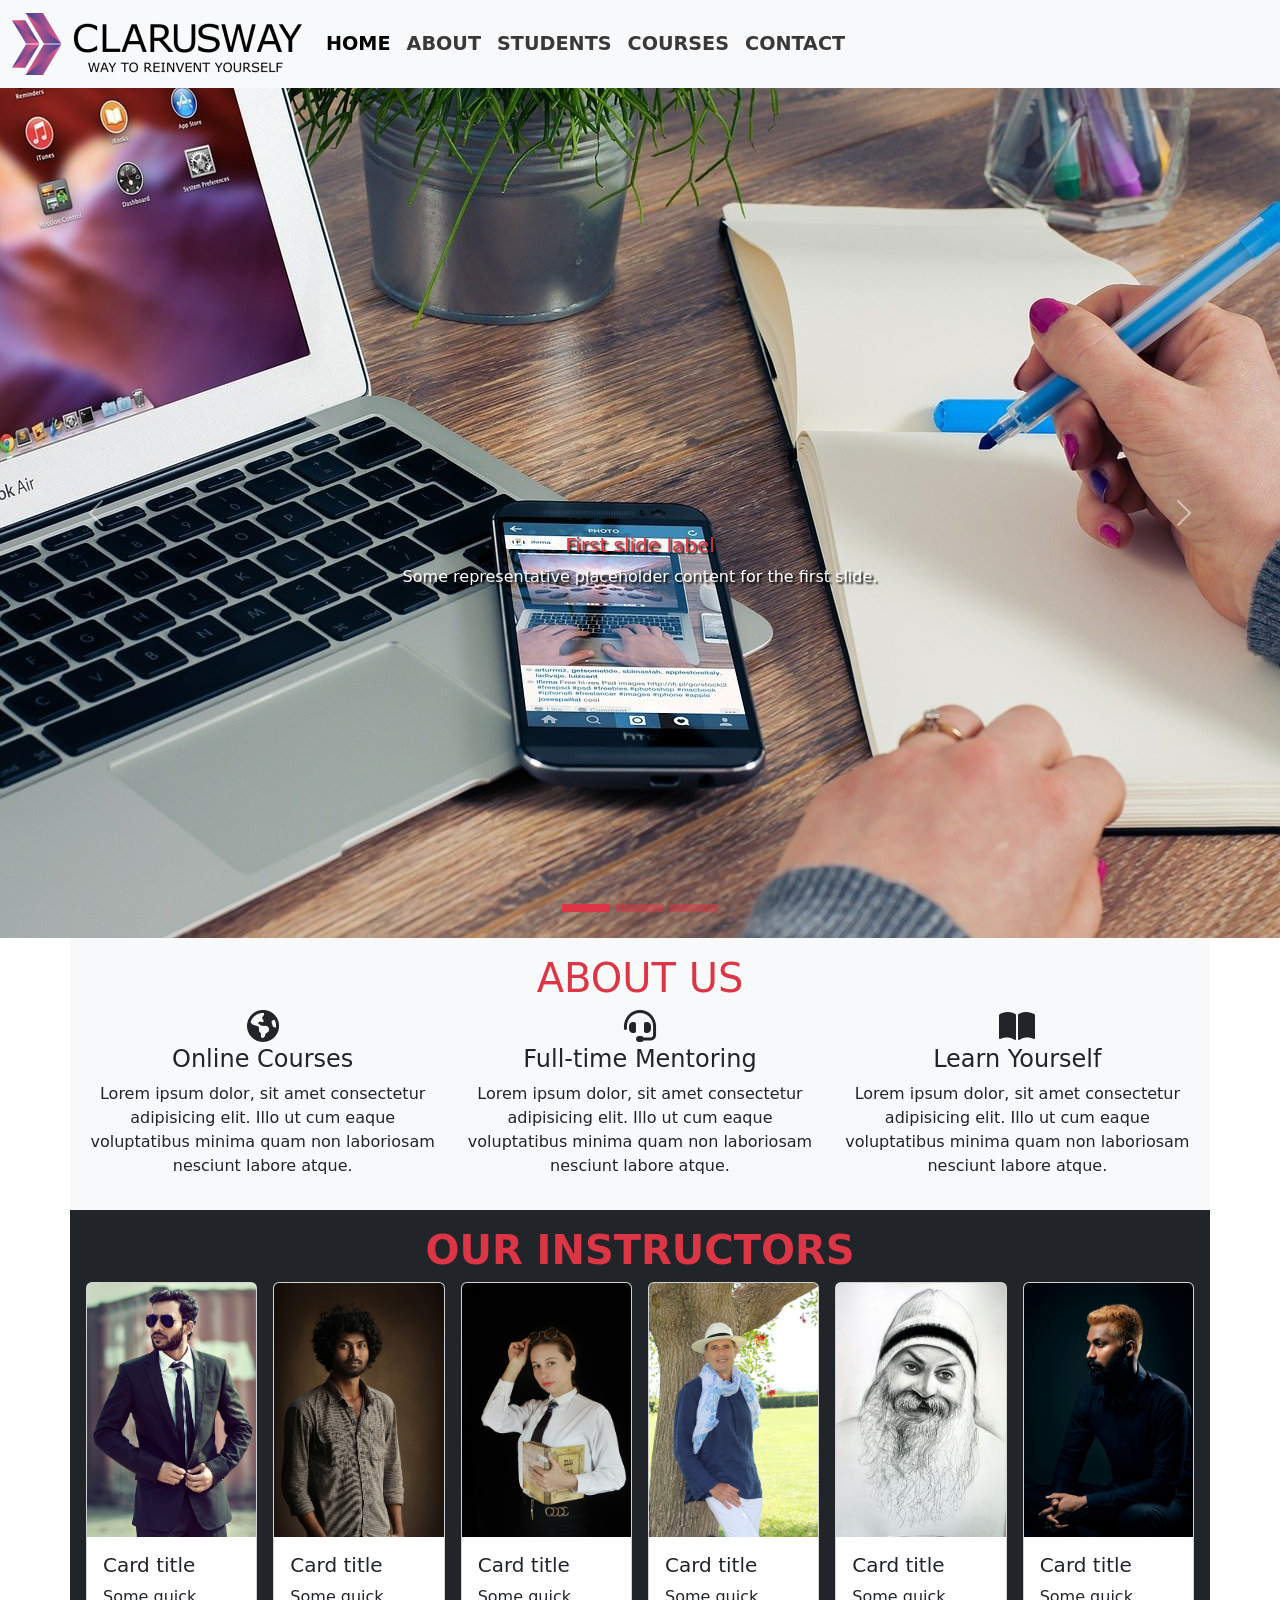
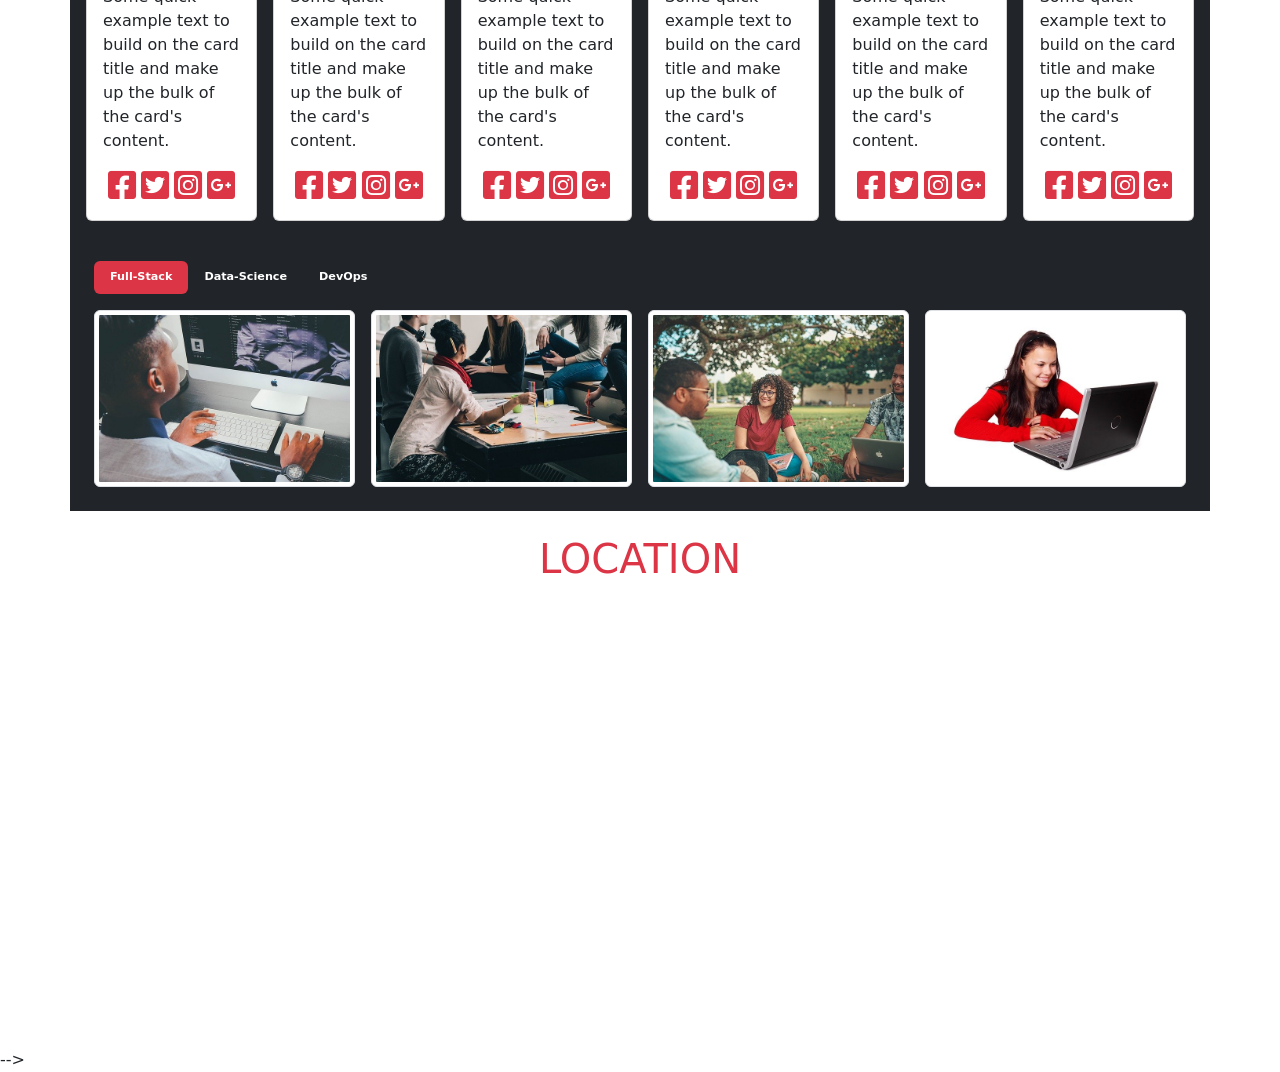
<file: Bootstrap-2/bootstrap-project-starter/index.html>
<!DOCTYPE html>
<html lang="en">
  <head>
    <meta charset="UTF-8" />
    <meta http-equiv="X-UA-Compatible" content="IE=edge" />
    <meta name="viewport" content="width=device-width, initial-scale=1.0" />
    <title>CLARUSWAY BOOTCAMP</title>

    <!-- Bootstrap CSS Linki -->
    <link
      href="https://cdn.jsdelivr.net/npm/bootstrap@5.1.3/dist/css/bootstrap.min.css"
      rel="stylesheet"
      integrity="sha384-1BmE4kWBq78iYhFldvKuhfTAU6auU8tT94WrHftjDbrCEXSU1oBoqyl2QvZ6jIW3"
      crossorigin="anonymous"
    />

    <!-- FontAwesome Libray -->
    <link
      rel="stylesheet"
      href="https://cdnjs.cloudflare.com/ajax/libs/font-awesome/6.0.0-beta3/css/all.min.css"
      integrity="sha512-Fo3rlrZj/k7ujTnHg4CGR2D7kSs0v4LLanw2qksYuRlEzO+tcaEPQogQ0KaoGN26/zrn20ImR1DfuLWnOo7aBA=="
      crossorigin="anonymous"
      referrerpolicy="no-referrer"
    />

    <link rel="stylesheet" href="./css/app.css" />
  </head>
  <body id="body">
    <!------------------------ NAVBAR ------------------------------>


    <nav class="navbar navbar-expand-md navbar-light bg-light">
      <div class="container-fluid">
        <a class="navbar-brand" href="#"><img src="./img/CLARUSWAY_LOGO.png" alt=""></a>
        <button class="navbar-toggler" type="button" data-bs-toggle="collapse" data-bs-target="#navbarNav" aria-controls="navbarNav" aria-expanded="false" aria-label="Toggle navigation">
          <span class="navbar-toggler-icon"></span>
        </button>
        <div class="collapse navbar-collapse" id="navbarNav">
          <ul class="navbar-nav">
            <li class="nav-item">
              <a class="nav-link active" aria-current="page" href="#">HOME</a>
            </li>
            <li class="nav-item">
              <a class="nav-link" href="#about">ABOUT</a>
            </li>
            <li class="nav-item">
              <a class="nav-link" href="#students">STUDENTS</a>
            </li>
            <li class="nav-item">
              <a class="nav-link" href="#courses">COURSES</a>
            </li>            <li class="nav-item">
              <a class="nav-link" href="#contact">CONTACT</a>
            </li>
          </ul>
        </div>
      </div>
    </nav>
      

    <!--------------------- CAROUSEL-captions --------------------------->
<!-- img tag ı kullanmak yerine, carousel item class ı olan div e style attribute ü ile background-image (resim ) ekleyebiliriz.
   fade kullanırsak resimler yumuşak geçiş yapıyor, kullanmazsak img tag ı ve diğer yol arasında resim geçişlerinde
    ufak bir fark var -->
    <div id="carouselExampleCaptions" class="carousel slide" data-bs-ride="false">
      <div class="carousel-indicators">
        <button type="button" data-bs-target="#carouselExampleCaptions" data-bs-slide-to="0" class="active" aria-current="true" aria-label="Slide 1"></button>
        <button type="button" data-bs-target="#carouselExampleCaptions" data-bs-slide-to="1" aria-label="Slide 2"></button>
        <button type="button" data-bs-target="#carouselExampleCaptions" data-bs-slide-to="2" aria-label="Slide 3"></button>
      </div>
      <div class="carousel-inner">
        <div class="carousel-item active" data-bs-interval="3000">
          <img src="./img/slider1.jpg" class="d-block w-100" alt="...">
          <div class="carousel-caption d-none d-md-block">
            <h5>First slide label</h5>
            <p>Some representative placeholder content for the first slide.</p>
          </div>
        </div>
        <div class="carousel-item" data-bs-interval="3000">
          <img src="./img/slider2.jpg" class="d-block w-100" alt="...">
          <div class="carousel-caption d-none d-md-block">
            <h5>Second slide label</h5>
            <p>Some representative placeholder content for the second slide.</p>
          </div>
        </div>
        <div class="carousel-item" data-bs-interval="3000">
          <img src="./img/slider3.jpg" class="d-block w-100" alt="...">
          <div class="carousel-caption d-none d-md-block">
            <h5>Third slide label</h5>
            <p>Some representative placeholder content for the third slide.</p>
          </div>
        </div>
      </div>
      <button class="carousel-control-prev" type="button" data-bs-target="#carouselExampleCaptions" data-bs-slide="prev">
        <span class="carousel-control-prev-icon" aria-hidden="true"></span>
        <span class="visually-hidden">Previous</span>
      </button>
      <button class="carousel-control-next" type="button" data-bs-target="#carouselExampleCaptions" data-bs-slide="next">
        <span class="carousel-control-next-icon" aria-hidden="true"></span>
        <span class="visually-hidden">Next</span>
      </button>
    </div>


    

              <!--? buton ekledik -->
<!--               
              <div><button class="btn btn-danger"></button>
                <button class="btn btn-warning"></button>
              </div> -->
              
    <main>
      <!--------------- SECTION-ABOUT --------------------->
<section id="about" class="container bg-light p-0">
      <article class="p-3">
        <h2 class="display-6 text-center text-danger">ABOUT US</h2>
        <div class="row text-center d-flex justify-content-center">
          <div class="col-sm-12 col-md-6 col-lg-4">
            <i class="fas fa-globe-americas fa-2x"></i>
            <h4>Online Courses</h4>
            <p>Lorem ipsum dolor, sit amet consectetur adipisicing elit.
              Illo ut cum eaque voluptatibus minima quam non laboriosam nesciunt labore atque.</p>
          </div>
               
          <div class="col-sm-12 col-md-6 col-lg-4">
            <i class="fas fas fa-headset fa-2x"></i>
            <h4>Full-time Mentoring</h4>
            <p>Lorem ipsum dolor, sit amet consectetur adipisicing elit.
              Illo ut cum eaque voluptatibus minima quam non laboriosam nesciunt labore atque.</p>
          </div>
            
          <div class="col-sm-12 col-md-6 col-lg-4">
            <i class="fas fa-book-open fa-2x"></i>
            <h4>Learn Yourself</h4>
            <p>Lorem ipsum dolor, sit amet consectetur adipisicing elit.
              Illo ut cum eaque voluptatibus minima quam non laboriosam nesciunt labore atque.</p>
          </div>
        </div>
      </article>

       <!--------------- INSTRUCTORS --------------------->

       <article id="instructor" class="bg-dark p-3">
        <h2 class="text-danger text-center display-6 fw-bold">OUR INSTRUCTORS</h2>
        <div class="row g-3 d-flex justify-content-center">
        
        <div class="col-sm-6 col-md-4 col-lg-3 col-xl-2">
        <div class="card ">
          <img src="./img/teacher1.jpg" class="card-img-top" alt="...">
          <div class="card-body">
            <h5 class="card-title">Card title</h5>
            <p class="card-text">Some quick example text to build on the card title and make up the bulk of the card's content.</p>
        
        <div class="social d-flex justify-content-evenly">
          <a href="#"><i class="fab fa-facebook-square "> </i></a>
          <a href="#"><i class="fab fa-twitter-square " ></i></a>
          <a href="#"><i class="fab fa-instagram-square "></i></a>
          <a href="#"><i class="fab fa-google-plus-square "></i></a>
        </div>
          
          </div>
        </div>
        </div>
        
        <div class="col-sm-6 col-md-4 col-lg-3 col-xl-2">
        <div class="card" >
          <img src="./img/teacher2.jpg" class="card-img-top" alt="...">
          <div class="card-body">
            <h5 class="card-title">Card title</h5>
            <p class="card-text">Some quick example text to build on the card title and make up the bulk of the card's content.</p>
        
            <div class="social d-flex justify-content-evenly">
          <a href="#"><i class="fab fa-facebook-square "> </i></a>
          <a href="#"><i class="fab fa-twitter-square " ></i></a>
          <a href="#"><i class="fab fa-instagram-square "></i></a>
          <a href="#"><i class="fab fa-google-plus-square "></i></a>
        </div>
          </div>
        </div>
        </div> <div class="col-sm-6 col-md-4 col-lg-3 col-xl-2">
        <div class="card" >
          <img src="./img/teacher3.jpg" class="card-img-top" alt="...">
          <div class="card-body">
            <h5 class="card-title">Card title</h5>
            <p class="card-text">Some quick example text to build on the card title and make up the bulk of the card's content.</p>
        
            <div class="social d-flex justify-content-evenly">
          <a href="#"><i class="fab fa-facebook-square "> </i></a>
          <a href="#"><i class="fab fa-twitter-square " ></i></a>
          <a href="#"><i class="fab fa-instagram-square "></i></a>
          <a href="#"><i class="fab fa-google-plus-square "></i></a>
        </div>
        
          </div>
        </div>
        </div> <div class="col-sm-6 col-md-4 col-lg-3 col-xl-2">
        <div class="card" >
          <img src="./img/teacher4.jpg" class="card-img-top" alt="...">
          <div class="card-body">
            <h5 class="card-title">Card title</h5>
            <p class="card-text">Some quick example text to build on the card title and make up the bulk of the card's content.</p>
        
           <div class="social d-flex justify-content-evenly">
          <a href="#"><i class="fab fa-facebook-square "> </i></a>
          <a href="#"><i class="fab fa-twitter-square " ></i></a>
          <a href="#"><i class="fab fa-instagram-square "></i></a>
          <a href="#"><i class="fab fa-google-plus-square "></i></a>
        </div>
          </div>
        </div>
        </div> <div class="col-sm-6 col-md-4 col-lg-3 col-xl-2">
        <div class="card">
          <img src="./img/teacher5.jpg" class="card-img-top" alt="...">
          <div class="card-body">
            <h5 class="card-title">Card title</h5>
            <p class="card-text">Some quick example text to build on the card title and make up the bulk of the card's content.</p>
        
            <div class="social d-flex justify-content-evenly">
          <a href="#"><i class="fab fa-facebook-square "> </i></a>
          <a href="#"><i class="fab fa-twitter-square " ></i></a>
          <a href="#"><i class="fab fa-instagram-square "></i></a>
          <a href="#"><i class="fab fa-google-plus-square "></i></a>
        </div>
          </div>
        </div>
        </div> <div class="col-sm-6 col-md-4 col-lg-3 col-xl-2">
        <div class="card" >
          <img src="./img/teacher6.jpg" class="card-img-top" alt="...">
          <div class="card-body">
            <h5 class="card-title">Card title</h5>
            <p class="card-text">Some quick example text to build on the card title and make up the bulk of the card's content.</p>
        <div class="social d-flex justify-content-evenly">
          <a href="#"><i class="fab fa-facebook-square "> </i></a>
          <a href="#"><i class="fab fa-twitter-square " ></i></a>
          <a href="#"><i class="fab fa-instagram-square "></i></a>
          <a href="#"><i class="fab fa-google-plus-square "></i></a>
        </div>
          </div>
        </div>
        </div>
        </div>
        </article>

      </section>  

                  <!-- icon lar ekledik stilleri css de -->
                  
      <!--------------- SECTION-STUDENTS --------------------->
     

      <!--------------- SECTION-COURSES --------------------->
     
        <!--! list-group-> fade effect bundan 3 tane olacak içinde 4 er tane img leri-->
      
          <!--! row div ine col div ler içinde 4 tane resim -->
           <!-- <a data-fslightbox="lib kullanarak hareket kazandırdık" -->

            <section id="courses" class="container bg-dark p-4">


              <nav class="nav nav-pills mb-3" id="pills-tab" role="tablist">
                
                  <button class="nav-link active" id="fs-images-tab" data-bs-toggle="pill" 
              
                  data-bs-target="#fs-images" 
              
                  type="button" role="tab" >Full-Stack</button>
                
               
                  <button class="nav-link" id="ds-images-tab" data-bs-toggle="pill" data-bs-target="#ds-images" type="button" role="tab" >Data-Science</button>
               
               
                  <button class="nav-link" id="devops-images-tab" data-bs-toggle="pill" data-bs-target="#devops-images" type="button" role="tab" >DevOps</button>
                
                
              </nav>
              
              <div class="tab-content" id="pills-tabContent">
              
                <div class="tab-pane fade show active" id="fs-images" role="tabpanel" aria-labelledby="pills-home-tab" tabindex="0">
              
              <div class="row g-3 ">
                <div class="col-sm-12 col-md-6 col-lg-3"><a data-fslightbox href=""><img src="./img/thumbnail/fs1.jpg" class="img-thumbnail" alt=""></a></div>
              
                <div class="col-sm-12 col-md-6 col-lg-3"><a data-fslightbox href=""><img src="./img/thumbnail/fs2.jpg" class="img-thumbnail"alt=""></a></div>
                <div class="col-sm-12 col-md-6 col-lg-3"><a data-fslightbox href=""><img src="./img/thumbnail/fs3.jpg" alt="" class="img-thumbnail"></a></div>
                <div class="col-sm-12 col-md-6 col-lg-3"><a data-fslightbox href=""><img src="./img/thumbnail/fs4.jpg" class="img-thumbnail"alt=""></a></div>
              </div>
              
              
                </div>
              
              
              
              
                <div class="tab-pane fade" id="ds-images" role="tabpanel" aria-labelledby="pills-profile-tab" tabindex="0">
                  <div class="row g-3 ">
                <div class="col-sm-12 col-md-6 col-lg-3"><a data-fslightbox href=""><img src="./img/thumbnail/ds1.jpg" class="img-thumbnail" alt=""></a></div>
              
                <div class="col-sm-12 col-md-6 col-lg-3"><a data-fslightbox href=""><img src="./img/thumbnail/ds2.jpg" class="img-thumbnail"alt=""></a></div>
                <div class="col-sm-12 col-md-6 col-lg-3"><a data-fslightbox href=""><img src="./img/thumbnail/ds3.jpg" alt="" class="img-thumbnail"></a></div>
                <div class="col-sm-12 col-md-6 col-lg-3"><a data-fslightbox href=""><img src="./img/thumbnail/ds4.jpg" class="img-thumbnail"alt=""></a></div>
              </div>
                </div>
              
              
                <div class="tab-pane fade" id="devops-images" role="tabpanel" aria-labelledby="pills-contact-tab" tabindex="0"><div class="row g-3 ">
                <div class="col-sm-12 col-md-6 col-lg-3"><a data-fslightbox href=""><img src="./img/thumbnail/ops1.jpg" class="img-thumbnail" alt=""></a></div>
              
                <div class="col-sm-12 col-md-6 col-lg-3"><a data-fslightbox href=""><img src="./img/thumbnail/ops2.jpg" class="img-thumbnail"alt=""></a></div>
                <div class="col-sm-12 col-md-6 col-lg-3"><a data-fslightbox href=""><img src="./img/thumbnail/ops3.jpg" alt="" class="img-thumbnail"></a></div>
                <div class="col-sm-12 col-md-6 col-lg-3"><a data-fslightbox href=""><img src="./img/thumbnail/ops4.jpg" class="img-thumbnail"alt=""></a></div>
              </div></div>
              
              
              
              
              </div>
              
              </section>

      <!--------------- SECTION-CONTACT --------------------->
      <section>

        <article id="location" class="mt-4">
          <h1 class="display-6 text-center text-danger">LOCATION</h1>

          <iframe src="https://www.google.com/maps/embed?pb=!1m18!1m12!1m3!1d7760.798763712906!2d8.508406814469412!3d50.56466384679624!2m3!1f0!2f0!3f0!3m2!1i1024!2i768!4f13.1!3m3!1m2!1s0x47bc5ac4e8b60a11%3A0xdb195a75c5b5cef5!2sKaufland!5e0!3m2!1str!2sde!4v1653647339974!5m2!1str!2sde" 
          width="600" height="450" style="border:0;" allowfullscreen="" loading="lazy" referrerpolicy="no-referrer-when-downgrade"></iframe>
       
<!--! form textareas -->
           
<!--! google map -->

      </article>

          </section>

      
      <!-- UP BUTTON -->
    
    </main>

    <!------------------ FOOTER --------------------->
  

    <!------------------ SCRIPTS --------------------->
    <!-- fslightbox.js (Image and Video Viewer Library)--> -->
    <script src="./lib/fslightbox-basic-3.3.1/fslightbox.js"></script>

    <!-- Bootstrap JS Linki -->
    <script
      src="https://cdn.jsdelivr.net/npm/bootstrap@5.1.3/dist/js/bootstrap.bundle.min.js"
      integrity="sha384-ka7Sk0Gln4gmtz2MlQnikT1wXgYsOg+OMhuP+IlRH9sENBO0LRn5q+8nbTov4+1p"
      crossorigin="anonymous"
    ></script>
  </body>
</html>
</file>
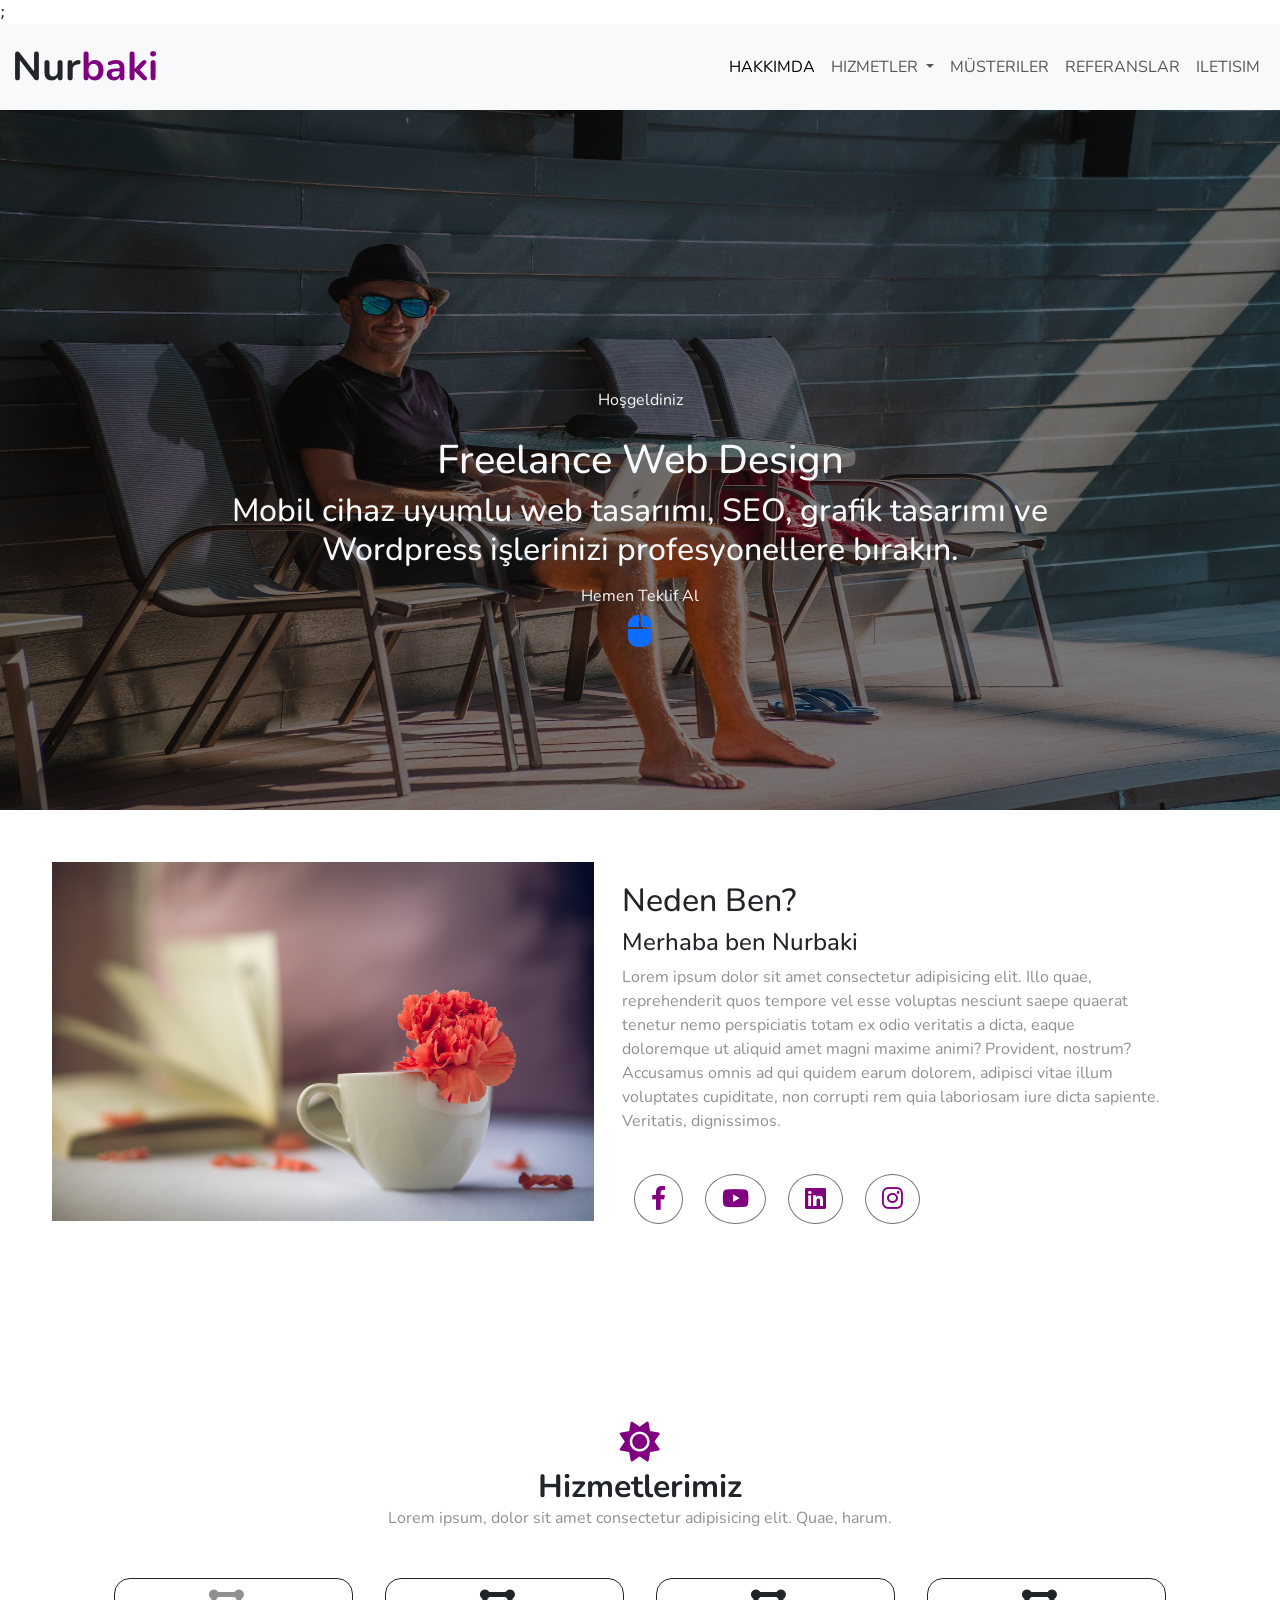
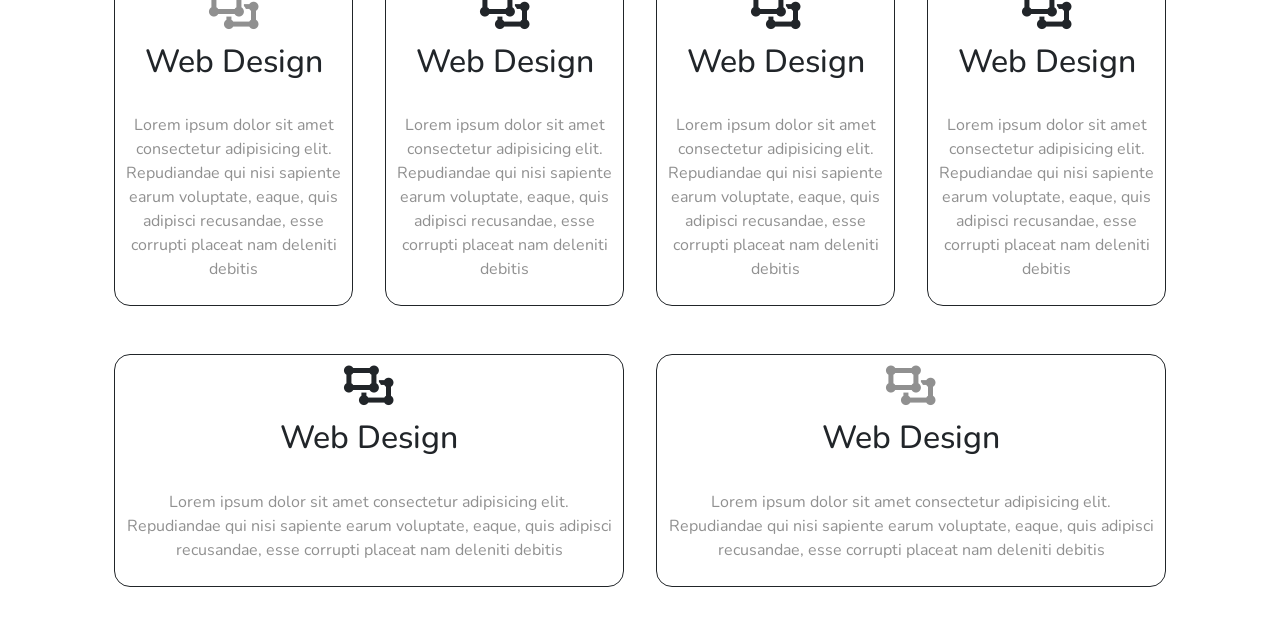
<file: Bootstrap-2/freelancer-project/index.html>
<!DOCTYPE html>
<html lang="en">
  <head>
    <meta charset="UTF-8" />
    <meta http-equiv="X-UA-Compatible" content="IE=edge" />
    <meta name="viewport" content="width=device-width, initial-scale=1.0" />
    <title>Freelancer Web Page Bootstrap</title>
    <!-- Bootstrap CSS Linki -->
    <link
      href="https://cdn.jsdelivr.net/npm/bootstrap@5.1.3/dist/css/bootstrap.min.css"
      rel="stylesheet"
      integrity="sha384-1BmE4kWBq78iYhFldvKuhfTAU6auU8tT94WrHftjDbrCEXSU1oBoqyl2QvZ6jIW3"
      crossorigin="anonymous"
    />
    <!-- FontAwesome Libray -->
    <link
      rel="stylesheet"
      href="https://cdnjs.cloudflare.com/ajax/libs/font-awesome/6.0.0-beta3/css/all.min.css"
      integrity="sha512-Fo3rlrZj/k7ujTnHg4CGR2D7kSs0v4LLanw2qksYuRlEzO+tcaEPQogQ0KaoGN26/zrn20ImR1DfuLWnOo7aBA=="
      crossorigin="anonymous"
      referrerpolicy="no-referrer"
    />
    <link
      href="https://fonts.googleapis.com/css?family=Nunito:200,300,regular,500,600,700,800,900,200italic,300italic,italic,500italic,600italic,700italic,800italic,900italic"
      rel="stylesheet"
    />
    ;
  </head>
  <style>
    * {
      font-family: Nunito;
    }
  </style>
  <body>
    <!-- scroll navbar -->

    <nav class="navbar navbar-expand-lg navbar sticky-top bg-light">
      <div class="container-fluid">
        <a class="navbar-brand fs-1 text-dark fw-bolder" href="#">
          Nur<span style="color: purple">baki</span></a
        >
        <button
          class="navbar-toggler"
          type="button"
          data-bs-toggle="collapse"
          data-bs-target="#navbarScroll"
          aria-controls="navbarScroll"
          aria-expanded="false"
          aria-label="Toggle navigation"
        >
          <span class="navbar-toggler-icon"></span>
        </button>

        <div class="nav navbar-nav navbar-right" id="navbarTogglerDemo02">
          <ul
            class="navbar-nav me-auto mb-2 mb-lg-0"
            style="--bs-scroll-height: 100px"
          >
            <li class="nav-item">
              <a class="nav-link active" aria-current="page" href="#"
                >HAKKIMDA</a
              >
            </li>
            <li class="nav-item dropdown">
              <a
                class="nav-link dropdown-toggle"
                href="#"
                id="navbarScrollingDropdown"
                role="button"
                data-bs-toggle="dropdown"
                aria-expanded="false"
              >
                HIZMETLER
              </a>
              <ul
                class="dropdown-menu"
                aria-labelledby="navbarScrollingDropdown"
              >
                <li><a class="dropdown-item" href="#">Hizmet 1</a></li>
                <li><a class="dropdown-item" href="#">Hizmet 2</a></li>
                <li><hr class="dropdown-divider" /></li>
                <li>
                  <a class="dropdown-item" href="#">Hizmet 3</a>
                </li>
              </ul>
            </li>
            <li class="nav-item">
              <a class="nav-link" href="#">MÜSTERILER</a>
            </li>
            <li class="nav-item">
              <a class="nav-link" href="#">REFERANSLAR</a>
            </li>
            <li class="nav-item">
              <a class="nav-link" href="#">ILETISIM</a>
            </li>
          </ul>
        </div>
      </div>
    </nav>

    <!-- carousel seklinde ilk sayfa -->

    <div
      id="carouselExampleDark"
      class="carousel carousel-dark slide mb-3"
      data-bs-ride="carousel"
    >
      <div class="carousel-inner">
        <div class="carousel-item active">
          <img
            src="./img/man-4749237_1920.jpg"
            style="filter: brightness(50%)"
            class="d-block w-100"
            height="700rem"
            alt="Ben"
          />
          <div class="carousel-caption d-none d-md-block text-light">
            <section class="banner text-extra-light text-center">
              <div class="yazilar">
                <div class="hosgeldiniz">Hoşgeldiniz</div>
                <br />
                <h1>Freelance Web Design</h1>
                <h2>
                  Mobil cihaz uyumlu web tasarımı, SEO, grafik tasarımı ve
                  Wordpress işlerinizi profesyonellere bırakın.
                </h2>
                <a class="btn text-light" href="#iletisim">Hemen Teklif Al</a>
                <div class="mouse">
                  <a href="#hakkimda"><i class="fas fa-mouse fa-2x"></i></a>
                </div>
                <br /><br /><br /><br /><br />
              </div>
            </section>
          </div>
        </div>
      </div>
    </div>

    <!-- ikinci sayfa -->

    <div class="container m-5">
      <div class="row">
        <div class="col p-1">
          <img
            src="./img/flower-4774929_1920.jpg"
            class="d-block w-100"
            alt="cicekler"
          />
        </div>
        <div class="col p-4">
          <h2>Neden Ben?</h2>
          <h4>Merhaba ben Nurbaki</h4>
          <p style="color: #909090">
            Lorem ipsum dolor sit amet consectetur adipisicing elit. Illo quae,
            reprehenderit quos tempore vel esse voluptas nesciunt saepe quaerat
            tenetur nemo perspiciatis totam ex odio veritatis a dicta, eaque
            doloremque ut aliquid amet magni maxime animi? Provident, nostrum?
            Accusamus omnis ad qui quidem earum dolorem, adipisci vitae illum
            voluptates cupiditate, non corrupti rem quia laboriosam iure dicta
            sapiente. Veritatis, dignissimos.
          </p>
          <div class="mt-5 h4 p-1">
            <a
              class="m-2 px-3 py-2 border rounded-circle border-secondary"
              href="#"
              ><i class="fa-brands fa-facebook-f" style="color: purple"></i
            ></a>
            <a
              class="m-2 px-3 py-2 border rounded-circle border-secondary"
              href="#"
              ><i class="fa-brands fa-youtube" style="color: purple"></i
            ></a>
            <a
              class="m-2 px-3 py-2 border rounded-circle border-secondary"
              href="#"
              ><i class="fa-brands fa-linkedin" style="color: purple"></i
            ></a>
            <a
              class="m-2 px-3 py-2 border rounded-circle border-secondary"
              href="#"
              ><i class="fa-brands fa-instagram" style="color: purple"></i
            ></a>
          </div>
        </div>
      </div>
    </div>
    <br /><br /><br />

    <!-- ücüncü sayfa -->

    <div
      class="mt-3 d-flex justify-content-center align-items-end"
      style="height: 10rem"
    >
      <p class="text-center">
        <span class="h1"
          ><i class="fa-solid fa-sun" style="color: purple"></i
        ></span>
        <br />
        <span class="h2 fw-bolder">Hizmetlerimiz</span> <br />
        <span style="color: #909090">
          Lorem ipsum, dolor sit amet consectetur adipisicing elit. Quae,
          harum.</span
        >
      </p>
    </div>

    <!-- kartlar -->

    <div class="container">
      <div class="row justify-content-center g-5 m-3">
        <div
          class="col p-2 m-3 justify-content-center text-center border border-1 border-dark"
          style="border-radius: 1rem"
        >
          <div class="h1">
            <i class="fa-solid fa-object-ungroup" style="color: #909090"></i>
          </div>
          <div>
            <h2>Web Design</h2>
            <br />
          </div>
          <div>
            <p style="color: #909090">
              Lorem ipsum dolor sit amet consectetur adipisicing elit.
              Repudiandae qui nisi sapiente earum voluptate, eaque, quis
              adipisci recusandae, esse corrupti placeat nam deleniti debitis
            </p>
          </div>
        </div>

        <div
          class="col m-3 p-2 justify-content-center text-center border border-1 border-dark"
          style="border-radius: 1rem"
        >
          <div class="h1"><i class="fa-solid fa-object-ungroup"></i></div>
          <div>
            <h2>Web Design</h2>
            <br />
          </div>
          <div>
            <p style="color: #909090">
              Lorem ipsum dolor sit amet consectetur adipisicing elit.
              Repudiandae qui nisi sapiente earum voluptate, eaque, quis
              adipisci recusandae, esse corrupti placeat nam deleniti debitis
            </p>
          </div>
        </div>

        <div
          class="col m-3 p-2 justify-content-center text-center border border-1 border-dark"
          style="border-radius: 1rem"
        >
          <div class="h1"><i class="fa-solid fa-object-ungroup"></i></div>
          <div>
            <h2>Web Design</h2>
            <br />
          </div>
          <div>
            <p style="color: #909090">
              Lorem ipsum dolor sit amet consectetur adipisicing elit.
              Repudiandae qui nisi sapiente earum voluptate, eaque, quis
              adipisci recusandae, esse corrupti placeat nam deleniti debitis
            </p>
          </div>
        </div>

        <div
          class="col m-3 p-2 justify-content-center text-center border border-1 border-dark"
          style="border-radius: 1rem"
        >
          <div class="h1"><i class="fa-solid fa-object-ungroup"></i></div>
          <div>
            <h2>Web Design</h2>
            <br />
          </div>
          <div>
            <p style="color: #909090">
              Lorem ipsum dolor sit amet consectetur adipisicing elit.
              Repudiandae qui nisi sapiente earum voluptate, eaque, quis
              adipisci recusandae, esse corrupti placeat nam deleniti debitis
            </p>
          </div>
        </div>
      </div>

      <div class="row justify-content-center g-5 m-3">
        <div
          class="col m-3 p-2 justify-content-center text-center border border-1 border-dark"
          style="border-radius: 1rem"
        >
          <div class="h1"><i class="fa-solid fa-object-ungroup"></i></div>
          <div>
            <h2>Web Design</h2>
            <br />
          </div>
          <div>
            <p style="color: #909090">
              Lorem ipsum dolor sit amet consectetur adipisicing elit.
              Repudiandae qui nisi sapiente earum voluptate, eaque, quis
              adipisci recusandae, esse corrupti placeat nam deleniti debitis
            </p>
          </div>
        </div>

        <div
          class="col m-3 p-2 justify-content-center text-center border border-1 border-dark"
          style="border-radius: 1rem"
        >
          <div class="h1">
            <i class="fa-solid fa-object-ungroup" style="color: #909090"></i>
          </div>
          <div>
            <h2>Web Design</h2>
            <br />
          </div>
          <div>
            <p style="color: #909090">
              Lorem ipsum dolor sit amet consectetur adipisicing elit.
              Repudiandae qui nisi sapiente earum voluptate, eaque, quis
              adipisci recusandae, esse corrupti placeat nam deleniti debitis
            </p>
          </div>
        </div>
      </div>
    </div>

    <!-- Bootstrap JS Linki -->
    <script
      src="https://cdn.jsdelivr.net/npm/bootstrap@5.1.3/dist/js/bootstrap.bundle.min.js"
      integrity="sha384-ka7Sk0Gln4gmtz2MlQnikT1wXgYsOg+OMhuP+IlRH9sENBO0LRn5q+8nbTov4+1p"
      crossorigin="anonymous"
    ></script>
  </body>
</html>
</file>
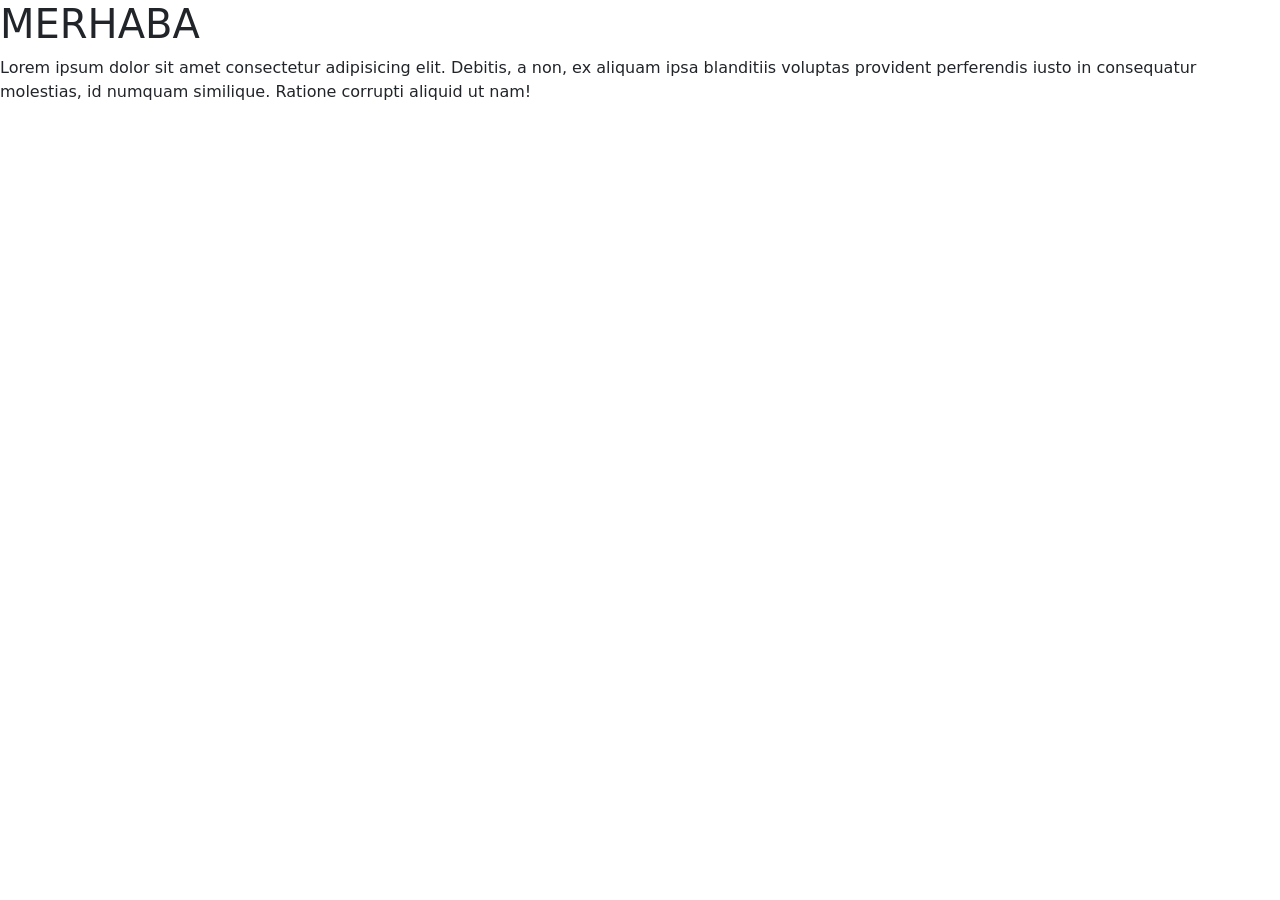
<file: Bootstrap-1/01-lokal-install.html>
<!DOCTYPE html>
<html lang="en">
  <head>
    <meta charset="UTF-8" />
    <meta http-equiv="X-UA-Compatible" content="IE=edge" />
    <meta name="viewport" content="width=device-width, initial-scale=1.0" />
    <title>Bootstrap</title>

    <!-- Bootstrap CSS linki -->
    <link
      rel="stylesheet"
      href="./assets/bootstrap-5.1.3-dist/css/bootstrap.css"
    />
  </head>
  <body>
    <h1>MERHABA</h1>
    <p>
      Lorem ipsum dolor sit amet consectetur adipisicing elit. Debitis, a non,
      ex aliquam ipsa blanditiis voluptas provident perferendis iusto in
      consequatur molestias, id numquam similique. Ratione corrupti aliquid ut
      nam!
    </p>

    <!-- Bootstrap Javascript linki -->
    <script src="./assets/bootstrap-5.1.3-dist/js/bootstrap.js"></script>
  </body>
</html>
</file>
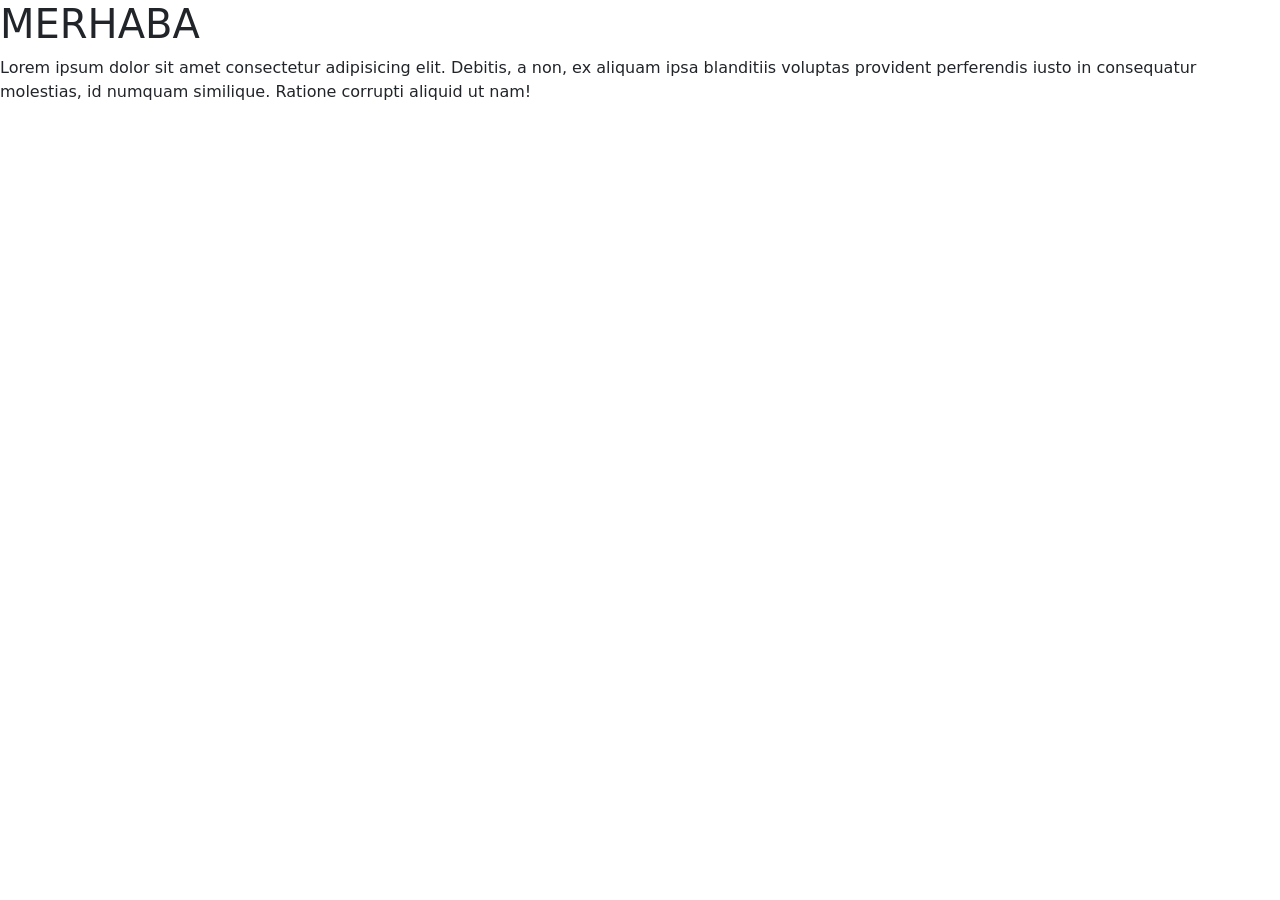
<file: Bootstrap-1/02-cdn.html>
<!DOCTYPE html>
<html lang="en">
  <head>
    <meta charset="UTF-8" />
    <meta http-equiv="X-UA-Compatible" content="IE=edge" />
    <meta name="viewport" content="width=device-width, initial-scale=1.0" />
    <title>CDN install bootstrap</title>
    <link
      rel="stylesheet"
      href="https://cdn.jsdelivr.net/npm/bootstrap@5.2.0-beta1/dist/css/bootstrap.min.css"
    />
  </head>
  <body>
    <h1>MERHABA</h1>
    <p>
      Lorem ipsum dolor sit amet consectetur adipisicing elit. Debitis, a non,
      ex aliquam ipsa blanditiis voluptas provident perferendis iusto in
      consequatur molestias, id numquam similique. Ratione corrupti aliquid ut
      nam!
    </p>
  </body>
</html>
</file>
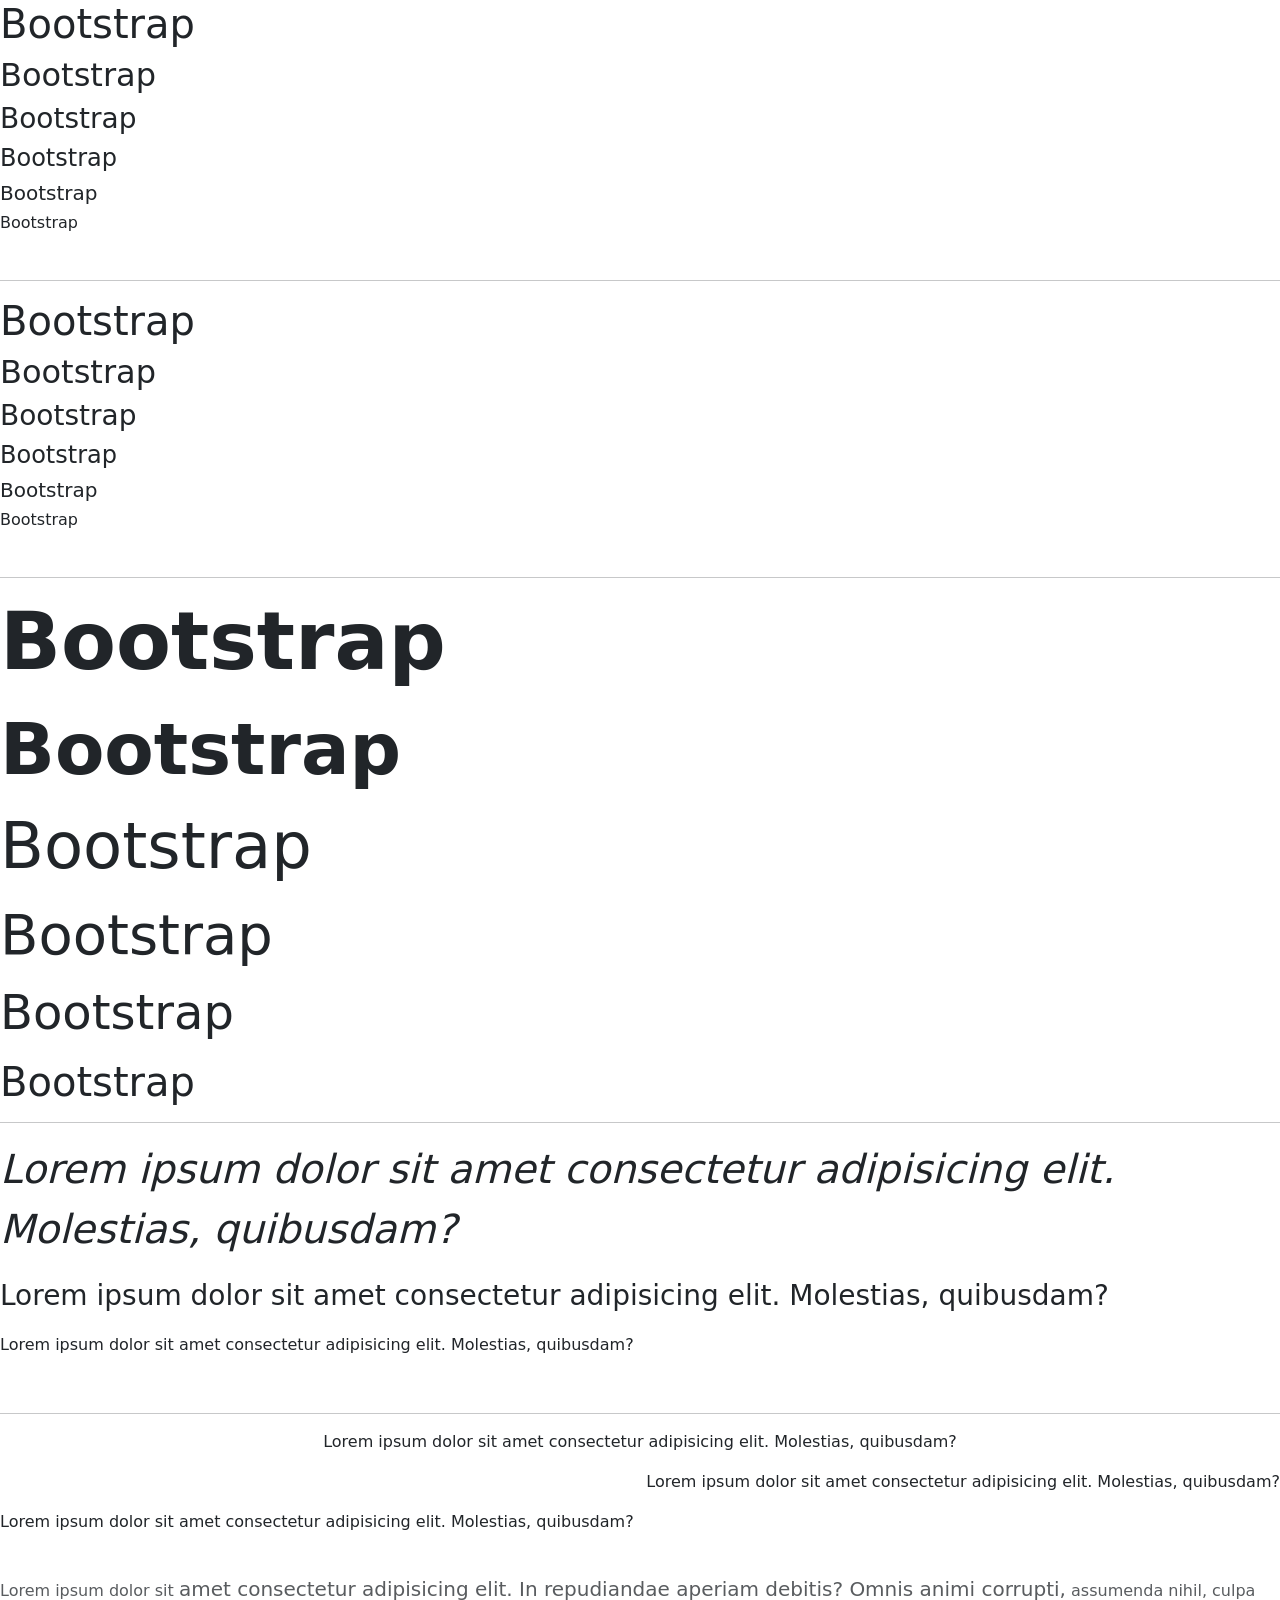
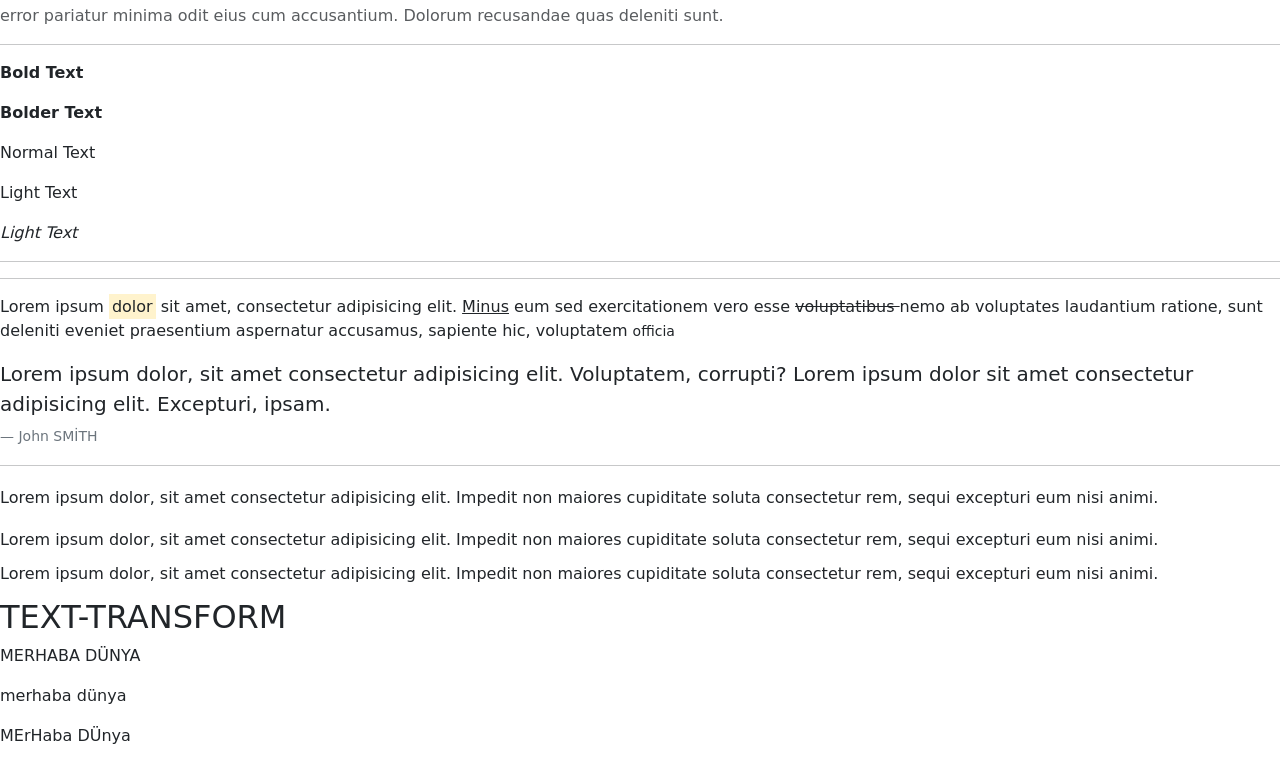
<file: Bootstrap-1/03-typography.html>
<!DOCTYPE html>
<html lang="en">
  <head>
    <meta charset="UTF-8" />
    <meta http-equiv="X-UA-Compatible" content="IE=edge" />
    <meta name="viewport" content="width=device-width, initial-scale=1.0" />
    <title>Typography</title>
    <link
      rel="stylesheet"
      href="https://cdn.jsdelivr.net/npm/bootstrap@5.2.0-beta1/dist/css/bootstrap.min.css"
    />
  </head>
  <body>
    <h1>Bootstrap</h1>
    <h2>Bootstrap</h2>
    <h3>Bootstrap</h3>
    <h4>Bootstrap</h4>
    <h5>Bootstrap</h5>
    <h6>Bootstrap</h6>
    <br />
    <hr />

    <p class="h1">Bootstrap</p>
    <p class="h2">Bootstrap</p>
    <p class="h3">Bootstrap</p>
    <p class="h4">Bootstrap</p>
    <p class="h5">Bootstrap</p>
    <p class="h6">Bootstrap</p>
    <br />
    <hr />
    <p class="display-1" style="font-weight: 900">Bootstrap</p>
    <p class="display-2 fw-bold">Bootstrap</p>
    <p class="display-3">Bootstrap</p>
    <p class="display-4">Bootstrap</p>
    <p class="display-5">Bootstrap</p>
    <p class="display-6">Bootstrap</p>
    <hr />
    <!-- fs-x -->
    <p class="fs-1 fst-italic">
      Lorem ipsum dolor sit amet consectetur adipisicing elit. Molestias,
      quibusdam?
    </p>
    <p class="fs-3">
      Lorem ipsum dolor sit amet consectetur adipisicing elit. Molestias,
      quibusdam?
    </p>
    <p class="fs-6">
      Lorem ipsum dolor sit amet consectetur adipisicing elit. Molestias,
      quibusdam?
    </p>
    <br />

    <hr />
    <!-- fs-x -->
    <p class="text-center">
      Lorem ipsum dolor sit amet consectetur adipisicing elit. Molestias,
      quibusdam?
    </p>
    <p class="text-end">
      Lorem ipsum dolor sit amet consectetur adipisicing elit. Molestias,
      quibusdam?
    </p>
    <p class="text-start">
      Lorem ipsum dolor sit amet consectetur adipisicing elit. Molestias,
      quibusdam?
    </p>
    <br />

    <p class="text-muted">
      Lorem ipsum dolor sit
      <span class="lead">
        amet consectetur adipisicing elit. In repudiandae aperiam debitis? Omnis
        animi corrupti,</span
      >
      assumenda nihil, culpa error pariatur minima odit eius cum accusantium.
      Dolorum recusandae quas deleniti sunt.
    </p>

    <hr />

    <p class="fw-bold">Bold Text</p>
    <p class="fw-bolder">Bolder Text</p>
    <p class="fw-normal">Normal Text</p>
    <p class="fw-light">Light Text</p>
    <p class="fst-italic">Light Text</p>

    <hr />

    <hr />

    <p>
      Lorem ipsum <span class="mark">dolor</span> sit amet, consectetur
      adipisicing elit. <span class="text-decoration-underline">Minus</span> eum
      sed exercitationem vero esse
      <span class="text-decoration-line-through">voluptatibus </span> nemo ab
      voluptates laudantium ratione, sunt deleniti eveniet praesentium
      aspernatur accusamus, sapiente hic, voluptatem
      <span class="small">officia</span>
    </p>

    <figure>
      <span class="blockquote">
        <p>
          Lorem ipsum dolor, sit amet consectetur adipisicing elit. Voluptatem,
          corrupti? Lorem ipsum dolor sit amet consectetur adipisicing elit.
          Excepturi, ipsam.
        </p>
      </span>
      <span class="blockquote-footer">John SMİTH</span>
    </figure>

    <hr />
    <p class="lh-lg">
      Lorem ipsum dolor, sit amet consectetur adipisicing elit. Impedit non
      maiores cupiditate soluta consectetur rem, sequi excepturi eum nisi animi.
    </p>

    <p class="lh-sm">
      Lorem ipsum dolor, sit amet consectetur adipisicing elit. Impedit non
      maiores cupiditate soluta consectetur rem, sequi excepturi eum nisi animi.
    </p>
    <p class="lh-1">
      Lorem ipsum dolor, sit amet consectetur adipisicing elit. Impedit non
      maiores cupiditate soluta consectetur rem, sequi excepturi eum nisi animi.
    </p>

    <h2>TEXT-TRANSFORM</h2>
    <p class="text-uppercase">Merhaba Dünya</p>
    <p class="text-lowercase">MERHABA DÜNYA</p>
    <p class="text-capitalize">mErHaba dÜnya</p>
  </body>
</html>
</file>
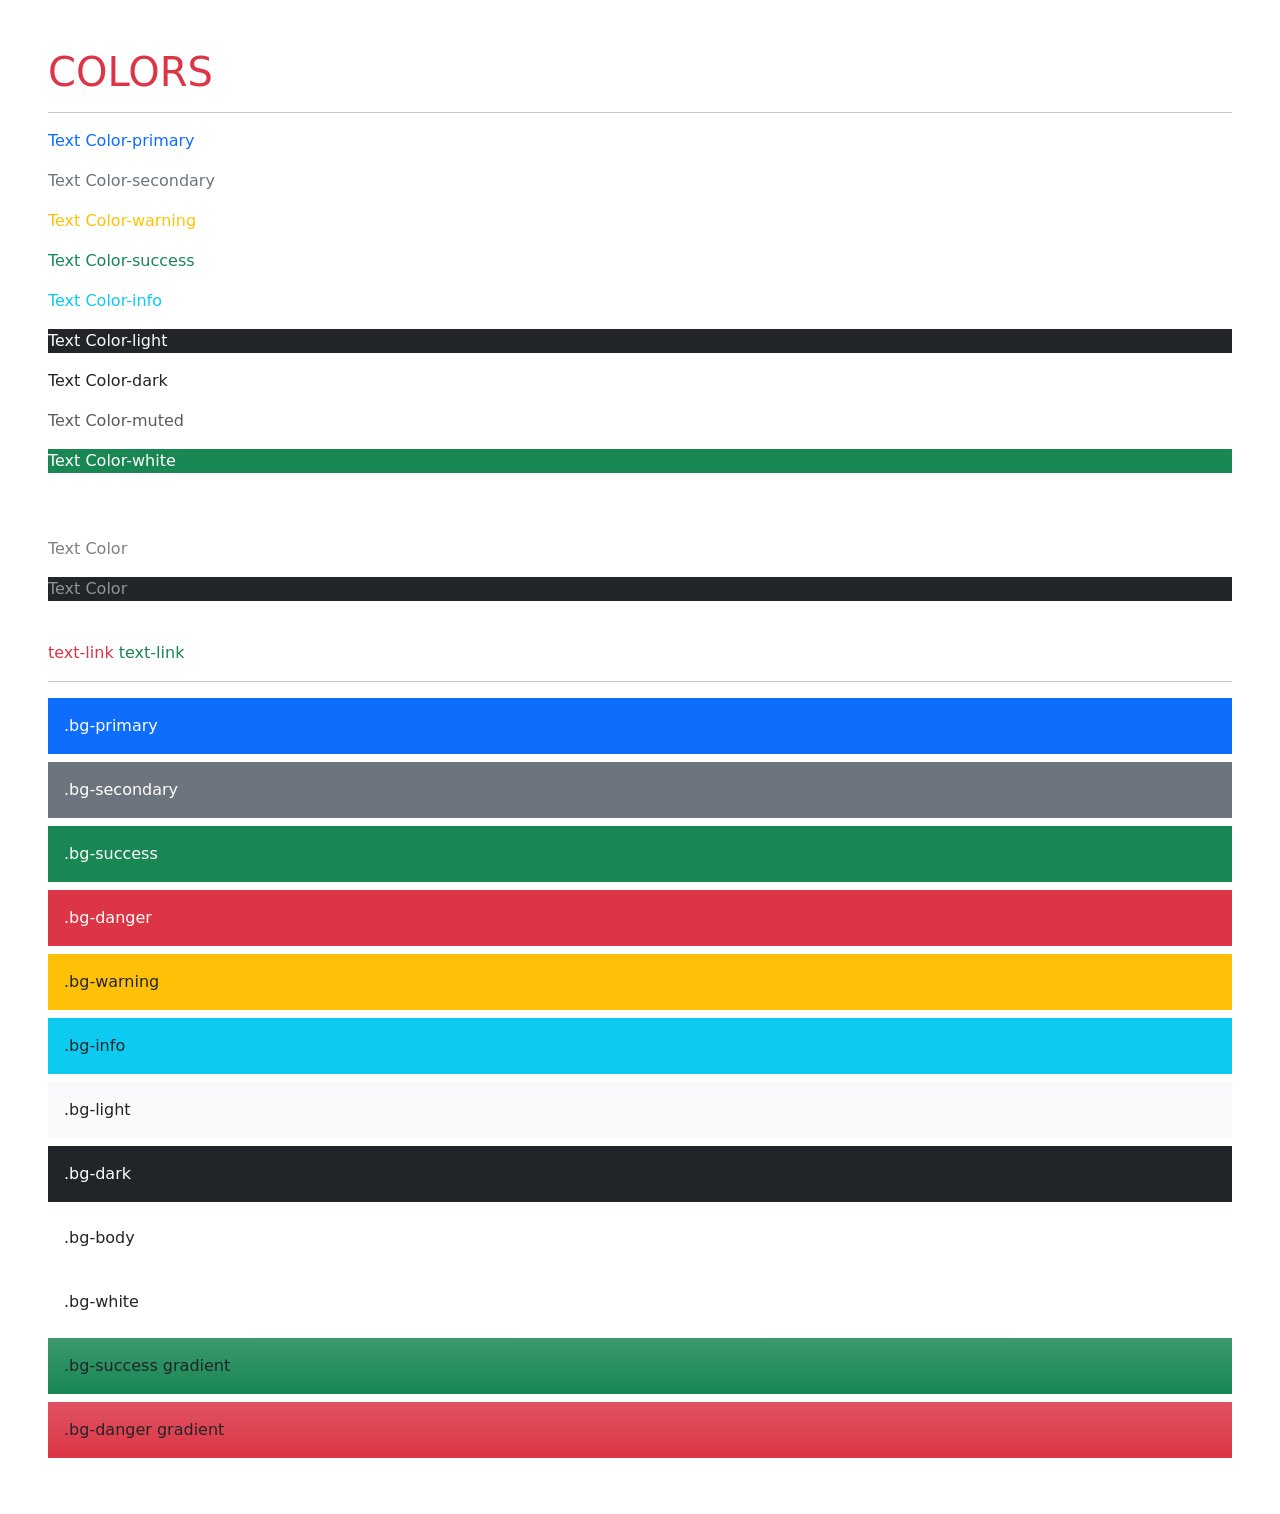
<file: Bootstrap-1/04-colors.html>
<!DOCTYPE html>
<html lang="en">
  <head>
    <meta charset="UTF-8" />
    <meta http-equiv="X-UA-Compatible" content="IE=edge" />
    <meta name="viewport" content="width=device-width, initial-scale=1.0" />
    <title>Colors</title>

    <!-- Bootstrap CSS Linki -->
    <link
      href="https://cdn.jsdelivr.net/npm/bootstrap@5.1.3/dist/css/bootstrap.min.css"
      rel="stylesheet"
      integrity="sha384-1BmE4kWBq78iYhFldvKuhfTAU6auU8tT94WrHftjDbrCEXSU1oBoqyl2QvZ6jIW3"
      crossorigin="anonymous"
    />
    <style>
      body {
        padding: 3rem;
      }
    </style>
  </head>
  <body>
    <h1 class="text-danger">COLORS</h1>
    <hr />

    <p class="text-primary">Text Color-primary</p>
    <p class="text-secondary">Text Color-secondary</p>
    <p class="text-warning">Text Color-warning</p>
    <p class="text-success">Text Color-success</p>
    <p class="text-info">Text Color-info</p>
    <p class="text-light bg-dark">Text Color-light</p>
    <p class="text-dark">Text Color-dark</p>
    <p class="text-muted">Text Color-muted</p>
    <p class="text-white bg-success">Text Color-white</p>

    <br /><br />

    <p class="text-black-50">Text Color</p>
    <p class="text-white-50 bg-dark">Text Color</p>

    <br />

    <a href="#" class="text-danger text-decoration-none">text-link</a>
    <a href="#" class="text-success text-decoration-none">text-link</a>

    <hr />

    <div class="p-3 mb-2 bg-primary text-white">.bg-primary</div>
    <div class="p-3 mb-2 bg-secondary text-white">.bg-secondary</div>
    <div class="p-3 mb-2 bg-success text-white">.bg-success</div>
    <div class="p-3 mb-2 bg-danger text-white">.bg-danger</div>
    <div class="p-3 mb-2 bg-warning text-dark">.bg-warning</div>
    <div class="p-3 mb-2 bg-info text-dark">.bg-info</div>
    <div class="p-3 mb-2 bg-light text-dark">.bg-light</div>
    <div class="p-3 mb-2 bg-dark text-white">.bg-dark</div>
    <div class="p-3 mb-2 bg-body text-dark">.bg-body</div>
    <div class="p-3 mb-2 bg-white text-dark">.bg-white</div>
    <div class="p-3 mb-2 bg-success bg-gradient">.bg-success gradient</div>
    <div class="p-3 mb-2 bg-danger bg-gradient">.bg-danger gradient</div>

    <!-- Bootstrap JS Linki -->
    <script
      src="https://cdn.jsdelivr.net/npm/bootstrap@5.1.3/dist/js/bootstrap.bundle.min.js"
      integrity="sha384-ka7Sk0Gln4gmtz2MlQnikT1wXgYsOg+OMhuP+IlRH9sENBO0LRn5q+8nbTov4+1p"
      crossorigin="anonymous"
    ></script>
  </body>
</html>
</file>
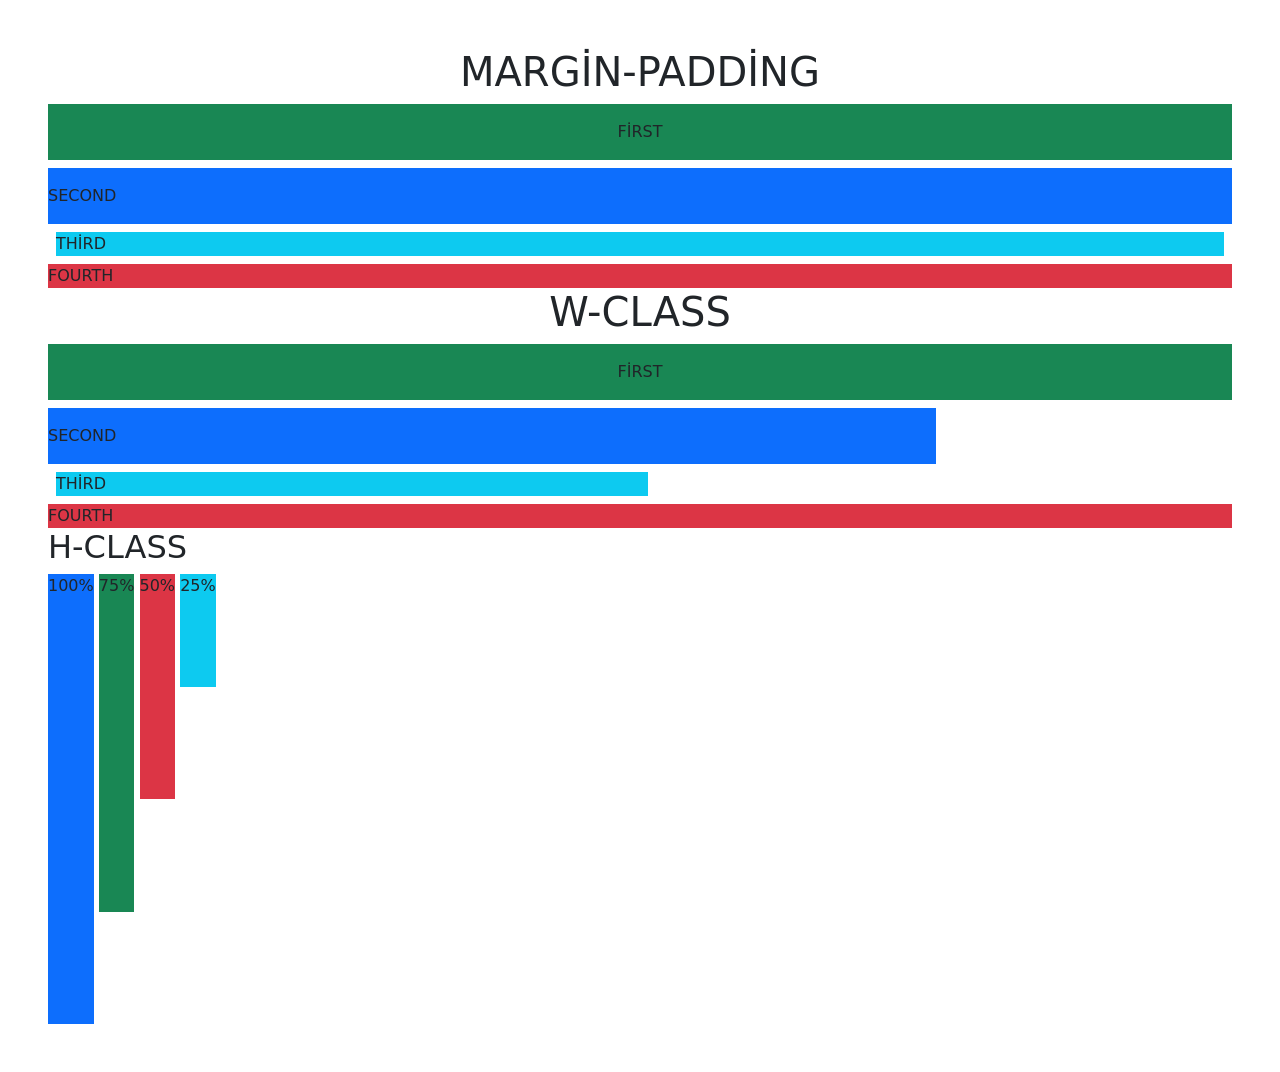
<file: Bootstrap-1/05-margin-padding-size.html>
<!DOCTYPE html>
<html lang="en">
  <head>
    <meta charset="UTF-8" />
    <meta http-equiv="X-UA-Compatible" content="IE=edge" />
    <meta name="viewport" content="width=device-width, initial-scale=1.0" />
    <title>Margin Padding</title>
    <!-- Bootstrap CSS Linki -->
    <link
      href="https://cdn.jsdelivr.net/npm/bootstrap@5.1.3/dist/css/bootstrap.min.css"
      rel="stylesheet"
      integrity="sha384-1BmE4kWBq78iYhFldvKuhfTAU6auU8tT94WrHftjDbrCEXSU1oBoqyl2QvZ6jIW3"
      crossorigin="anonymous"
    />
  </head>
  <style>
    body {
      padding: 3rem;
    }
  </style>
  <body>
    <div>
      <h1 class="text-center">MARGİN-PADDİNG</h1>
      <div class="bg-success text-center mb-2 p-3">FİRST</div>
      <div class="bg-primary mb-2 py-3">SECOND</div>
      <div class="bg-info mx-2 mb-2">THİRD</div>
      <div class="bg-danger">FOURTH</div>
    </div>

    <div>
      <h1 class="text-center">W-CLASS</h1>
      <div class="bg-success text-center mb-2 p-3 w-100">FİRST</div>
      <div class="bg-primary mb-2 py-3 w-75">SECOND</div>
      <div class="bg-info mx-2 mb-2 w-50">THİRD</div>
      <div class="bg-danger">FOURTH</div>
    </div>
    <h2>H-CLASS</h2>
    <div style="height: 50vh">
      <span class="d-inline-block bg-primary h-100">100%</span>
      <span class="d-inline-block bg-success h-75">75%</span>
      <span class="d-inline-block bg-danger h-50">50%</span>
      <span class="d-inline-block bg-info h-25">25%</span>
    </div>
  </body>
</html>
</file>
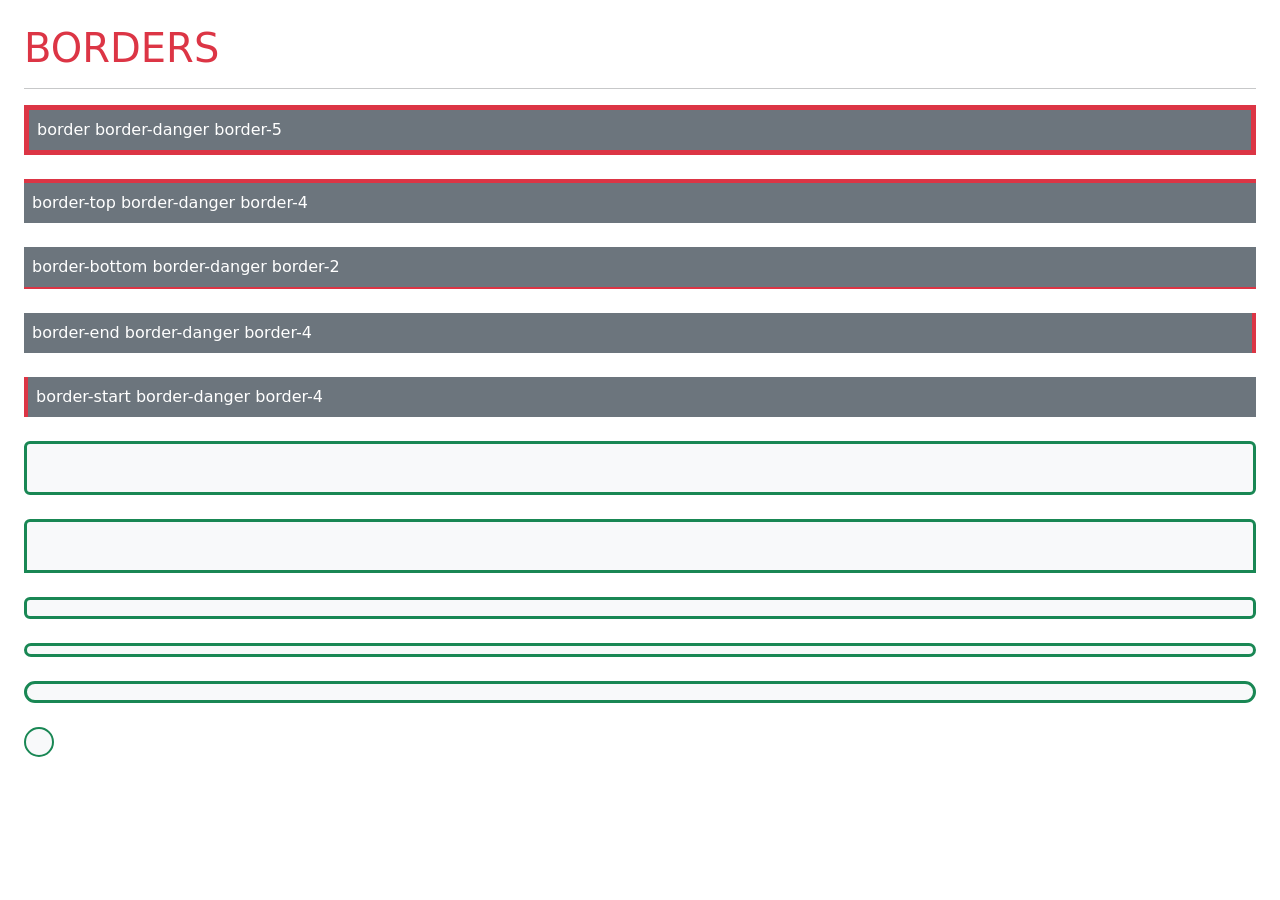
<file: Bootstrap-1/06-borders.html>
<!DOCTYPE html>
<html lang="en">
  <head>
    <meta charset="UTF-8" />
    <meta http-equiv="X-UA-Compatible" content="IE=edge" />
    <meta name="viewport" content="width=device-width, initial-scale=1.0" />
    <title>Borders</title>

    <!-- Bootstrap CSS Linki -->
    <link
      href="https://cdn.jsdelivr.net/npm/bootstrap@5.1.3/dist/css/bootstrap.min.css"
      rel="stylesheet"
      integrity="sha384-1BmE4kWBq78iYhFldvKuhfTAU6auU8tT94WrHftjDbrCEXSU1oBoqyl2QvZ6jIW3"
      crossorigin="anonymous"
    />
  </head>
  <body>
    <div class="p-4">
      <h1 class="text-danger">BORDERS</h1>
      <hr />

      <div
        class="text-white bg-secondary border border-danger border-5 p-2 mb-4"
      >
        border border-danger border-5
      </div>

      <div
        class="text-white bg-secondary border-top border-danger border-4 p-2 mb-4"
      >
        border-top border-danger border-4
      </div>
      <div
        class="text-white bg-secondary border-bottom border-danger border-2 p-2 mb-4"
      >
        border-bottom border-danger border-2
      </div>
      <div
        class="text-white bg-secondary border-end border-danger border-4 p-2 mb-4"
      >
        border-end border-danger border-4
      </div>
      <div
        class="text-white bg-secondary border-start border-danger border-4 p-2 mb-4"
      >
        border-start border-danger border-4
      </div>

      <div
        class="bg-light border border-success border-3 p-4 mb-4 rounded"
      ></div>
      <div
        class="bg-light border border-success border-3 p-4 mb-4 rounded-top"
      ></div>
      <div
        class="bg-light border border-success border-3 p-2 mb-4 rounded"
      ></div>
      <div
        class="bg-light border border-success border-3 p-1 mb-4 rounded-3"
      ></div>
      <div
        class="bg-light border border-success border-3 p-2 mb-4 rounded-pill"
      ></div>
      <div
        class="bg-light border border-success border-2 p-2 mb-4 rounded-circle"
        style="height: 30px; width: 30px"
      ></div>
    </div>

    <!-- Bootstrap JS Linki -->
    <script
      src="https://cdn.jsdelivr.net/npm/bootstrap@5.1.3/dist/js/bootstrap.bundle.min.js"
      integrity="sha384-ka7Sk0Gln4gmtz2MlQnikT1wXgYsOg+OMhuP+IlRH9sENBO0LRn5q+8nbTov4+1p"
      crossorigin="anonymous"
    ></script>
  </body>
</html>
</file>
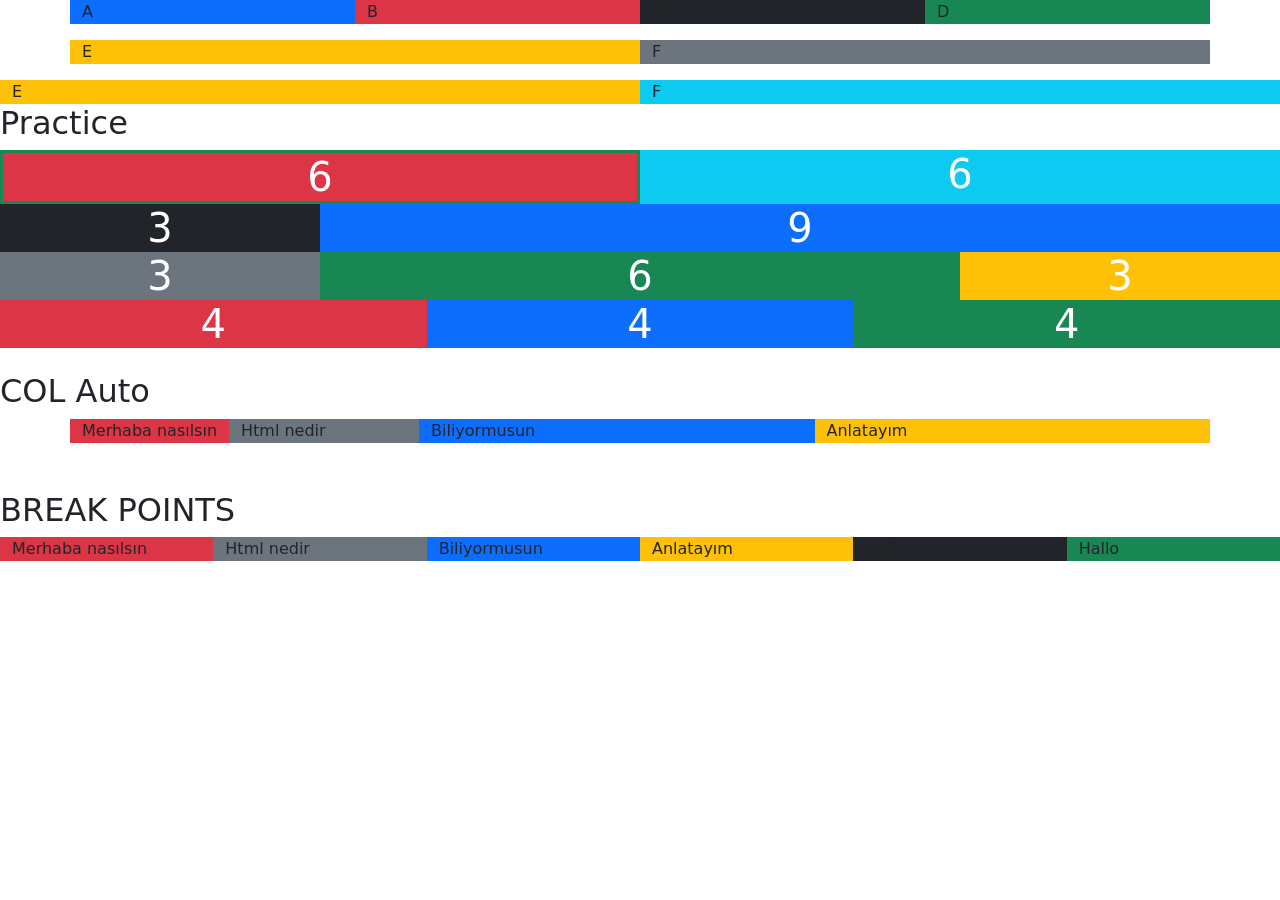
<file: Bootstrap-1/07-grid.html>
<!DOCTYPE html>
<html lang="en">
  <head>
    <meta charset="UTF-8" />
    <meta http-equiv="X-UA-Compatible" content="IE=edge" />
    <meta name="viewport" content="width=device-width, initial-scale=1.0" />
    <title>Grid</title>
    <link
      href="https://cdn.jsdelivr.net/npm/bootstrap@5.1.3/dist/css/bootstrap.min.css"
      rel="stylesheet"
      integrity="sha384-1BmE4kWBq78iYhFldvKuhfTAU6auU8tT94WrHftjDbrCEXSU1oBoqyl2QvZ6jIW3"
      crossorigin="anonymous"
    />
  </head>
  <body>
    <div class="container">
      <div class="row">
        <div class="col bg-primary">A</div>
        <div class="col bg-danger">B</div>
        <div class="col bg-dark">C</div>
        <div class="col bg-success">D</div>
      </div>
      <div class="row my-3">
        <div class="col bg-warning">E</div>
        <div class="col bg-secondary">F</div>
      </div>
    </div>

    <div class="container-fluid">
      <div class="row">
        <div class="col bg-warning">E</div>
        <div class="col bg-info">F</div>
      </div>
    </div>
    <h2>Practice</h2>

    <div class="container-fluid text-white">
      <div class="row text-center display-6">
        <div class="border border-success border-3 col-6 bg-danger">6</div>
        <div class="col-6 bg-info">6</div>
        <div class="col-3 bg-dark">3</div>
        <div class="col-9 bg-primary">9</div>
        <div class="col-3 bg-secondary">3</div>
        <div class="col-6 bg-success">6</div>
        <div class="col-3 bg-warning">3</div>
        <div class="col bg-danger">4</div>
        <div class="col bg-primary">4</div>
        <div class="col bg-success">4</div>
      </div>
    </div>
    <br />
    <h2>COL Auto</h2>
    <div class="container">
      <div class="row">
        <div class="col-auto bg-danger">Merhaba nasılsın</div>
        <div class="col-2 bg-secondary">Html nedir</div>
        <div class="col bg-primary">Biliyormusun</div>
        <div class="col bg-warning">Anlatayım</div>
      </div>
    </div>
    <br /><br />

    <h2>BREAK POINTS</h2>
    <div class="container-fluid">
      <div class="row">
        <div class="col-sm-6 col-md-4 col-lg-2 bg-danger">Merhaba nasılsın</div>
        <div class="col-sm-6 col-md-4 col-lg-2 bg-secondary">Html nedir</div>
        <div class="col-sm-12 col-md-4 col-lg-2 bg-primary">Biliyormusun</div>
        <div class="col-sm-12 col-md-6 col-lg-2 bg-warning">Anlatayım</div>
        <div class="col-sm-12 col-md-6 col-lg-2 bg-dark">Hello</div>
        <div class="col-sm-12 col-md-12 col-lg-2 bg-success">Hallo</div>
      </div>
    </div>
  </body>
</html>
</file>
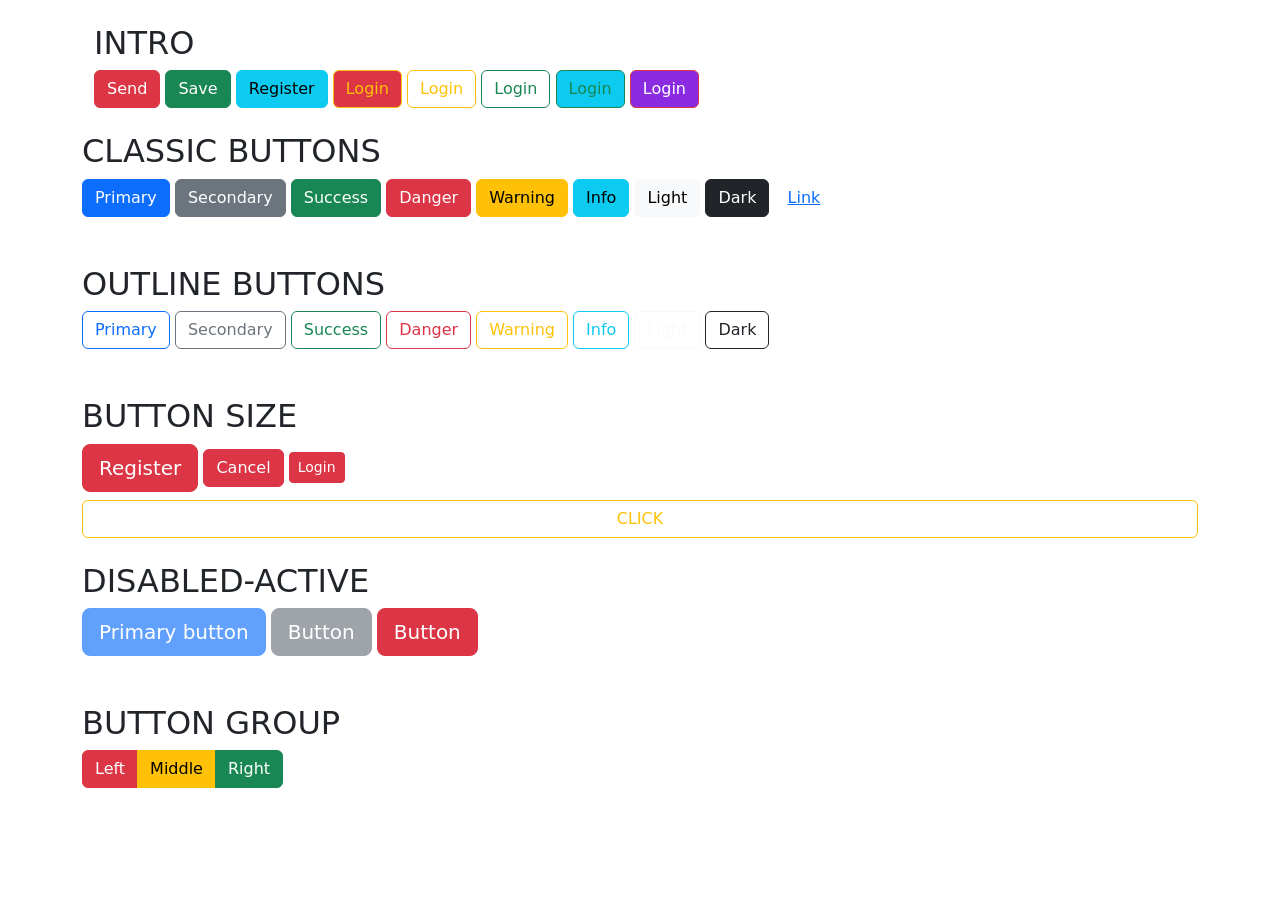
<file: Bootstrap-1/08-button.html>
<!DOCTYPE html>
<html lang="en">
  <head>
    <meta charset="UTF-8" />
    <meta http-equiv="X-UA-Compatible" content="IE=edge" />
    <meta name="viewport" content="width=device-width, initial-scale=1.0" />
    <title>BUTTON</title>

    <!-- Bootstrap CSS Linki -->
    <link
      href="https://cdn.jsdelivr.net/npm/bootstrap@5.1.3/dist/css/bootstrap.min.css"
      rel="stylesheet"
      integrity="sha384-1BmE4kWBq78iYhFldvKuhfTAU6auU8tT94WrHftjDbrCEXSU1oBoqyl2QvZ6jIW3"
      crossorigin="anonymous"
    />
  </head>
  <body>
    <div class="container p-4">
      <h2>INTRO</h2>
      <button class="btn btn-danger">Send</button>
      <button class="btn btn-success">Save</button>
      <button class="btn btn-info">Register</button>

      <button class="btn btn-danger btn-outline-warning">Login</button>
      <button class="btn btn-outline-warning">Login</button>
      <button class="btn btn-outline-success">Login</button>
      <button class="btn btn-info btn-outline-success">Login</button>

      <button class="btn btn-danger" style="background-color: blueviolet">
        Login
      </button>
    </div>

    <div class="container">
      <h2>CLASSIC BUTTONS</h2>
      <button type="button" class="btn btn-primary">Primary</button>
      <button type="button" class="btn btn-secondary">Secondary</button>
      <button type="button" class="btn btn-success">Success</button>
      <button type="button" class="btn btn-danger">Danger</button>
      <button type="button" class="btn btn-warning">Warning</button>
      <button type="button" class="btn btn-info">Info</button>
      <button type="button" class="btn btn-light">Light</button>
      <button type="button" class="btn btn-dark">Dark</button>
      <button type="button" class="btn btn-link">Link</button>
    </div>

    <br /><br />
    <div class="container">
      <h2>OUTLINE BUTTONS</h2>
      <button type="button" class="btn btn-outline-primary">Primary</button>
      <button type="button" class="btn btn-outline-secondary">Secondary</button>
      <button type="button" class="btn btn-outline-success">Success</button>
      <button type="button" class="btn btn-outline-danger">Danger</button>
      <button type="button" class="btn btn-outline-warning">Warning</button>
      <button type="button" class="btn btn-outline-info">Info</button>
      <button type="button" class="btn btn-outline-light">Light</button>
      <button type="button" class="btn btn-outline-dark">Dark</button>
    </div>

    <br /><br />

    <div class="container">
      <h2>BUTTON SIZE</h2>
      <button class="btn btn-danger btn-lg">Register</button>
      <button class="btn btn-danger btn-md">Cancel</button>
      <button class="btn btn-danger btn-sm">Login</button>
      <button class="btn btn-outline-warning w-100 mt-2">CLICK</button>
    </div>

    <div class="container mt-4">
      <h2>DISABLED-ACTIVE</h2>
      <button type="button" class="btn btn-lg btn-primary" disabled>
        Primary button
      </button>
      <button type="button" class="btn btn-secondary btn-lg" disabled>
        Button
      </button>
      <button type="button" class="btn btn-danger btn-lg">Button</button>
    </div>

    <br /><br />

    <div class="container">
      <h2>BUTTON GROUP</h2>
      <div
        class="btn-group"
        role="group"
        aria-label="Basic mixed styles example"
      >
        <button type="button" class="btn btn-danger">Left</button>
        <button type="button" class="btn btn-warning">Middle</button>
        <button type="button" class="btn btn-success">Right</button>
      </div>
    </div>

    <!-- Bootstrap JS Linki -->
    <script
      src="https://cdn.jsdelivr.net/npm/bootstrap@5.1.3/dist/js/bootstrap.bundle.min.js"
      integrity="sha384-ka7Sk0Gln4gmtz2MlQnikT1wXgYsOg+OMhuP+IlRH9sENBO0LRn5q+8nbTov4+1p"
      crossorigin="anonymous"
    ></script>
  </body>
</html>
</file>
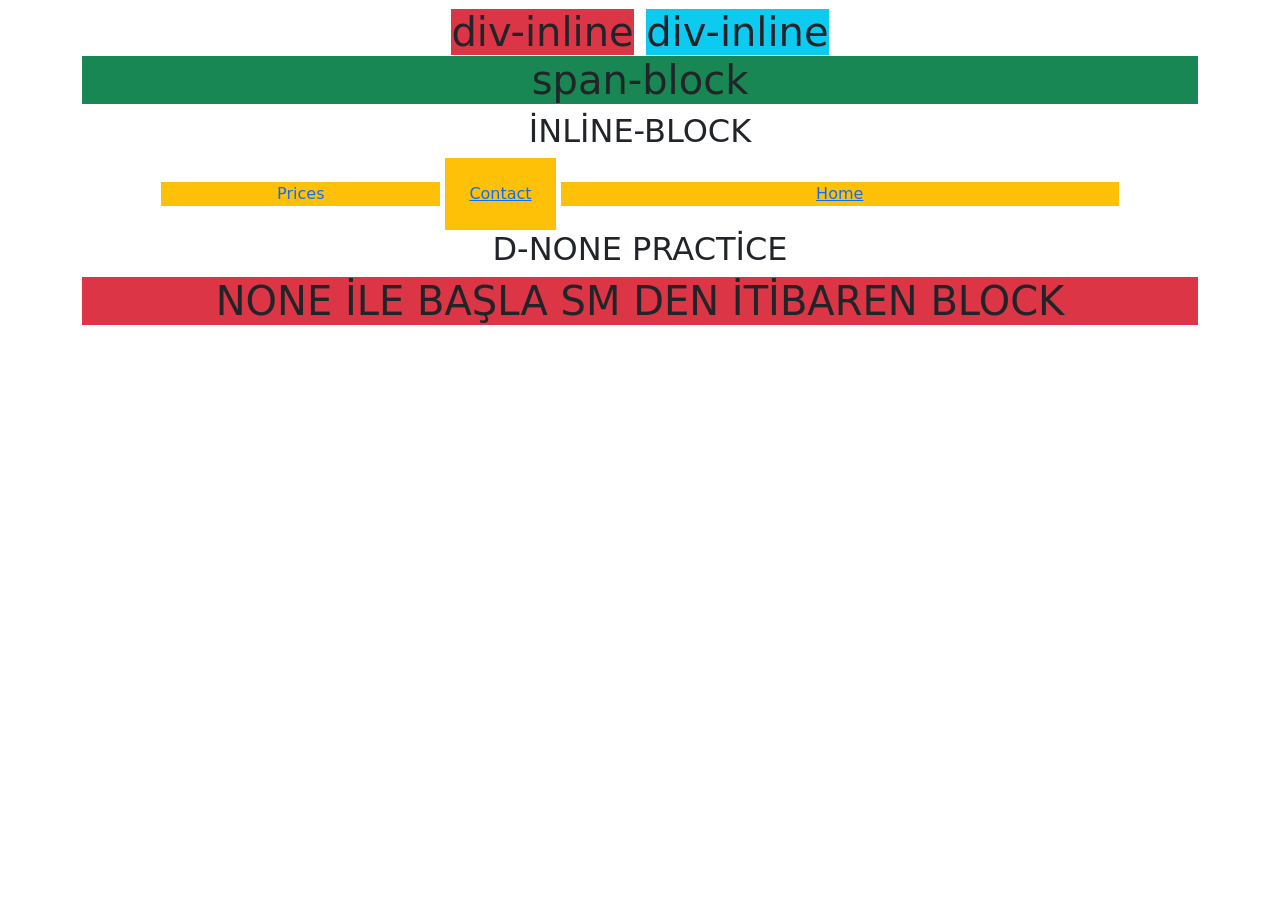
<file: Bootstrap-2/09-display.html>
<!DOCTYPE html>
<html lang="en">
  <head>
    <meta charset="UTF-8" />
    <meta http-equiv="X-UA-Compatible" content="IE=edge" />
    <meta name="viewport" content="width=device-width, initial-scale=1.0" />
    <title>display</title>
    <!-- Bootstrap CSS Linki -->
    <link
      href="https://cdn.jsdelivr.net/npm/bootstrap@5.1.3/dist/css/bootstrap.min.css"
      rel="stylesheet"
      integrity="sha384-1BmE4kWBq78iYhFldvKuhfTAU6auU8tT94WrHftjDbrCEXSU1oBoqyl2QvZ6jIW3"
      crossorigin="anonymous"
    />
  </head>
  <body class="text-center">
    <div class="container mt-2 h1">
      <div class="bg-danger d-inline">div-inline</div>
      <div class="bg-info d-inline">div-inline</div>
      <span class="bg-success d-block">span-block</span>
    </div>

    <h2>İNLİNE-BLOCK</h2>

    <div class="container">
      <a class="text-decoration-none bg-warning w-25 d-inline-block" href="#"
        >Prices</a
      >
      <a class="bg-warning d-inline-block p-4" href="#">Contact</a>
      <a class="bg-warning d-inline-block w-50" href="#">Home</a>
    </div>

    <h2>D-NONE PRACTİCE</h2>
    <div class="container h1">
      <div class="bg-warning d-none d-md-block d-lg-none">
        NONE ile BAŞLA MD DEN LG A KADAR BLOCK, LG DEN SONRA GÖZÜKME
      </div>
      <div class="bg-danger d-none d-sm-block">
        NONE İLE BAŞLA SM DEN İTİBAREN BLOCK
      </div>
    </div>
  </body>
</html>
</file>
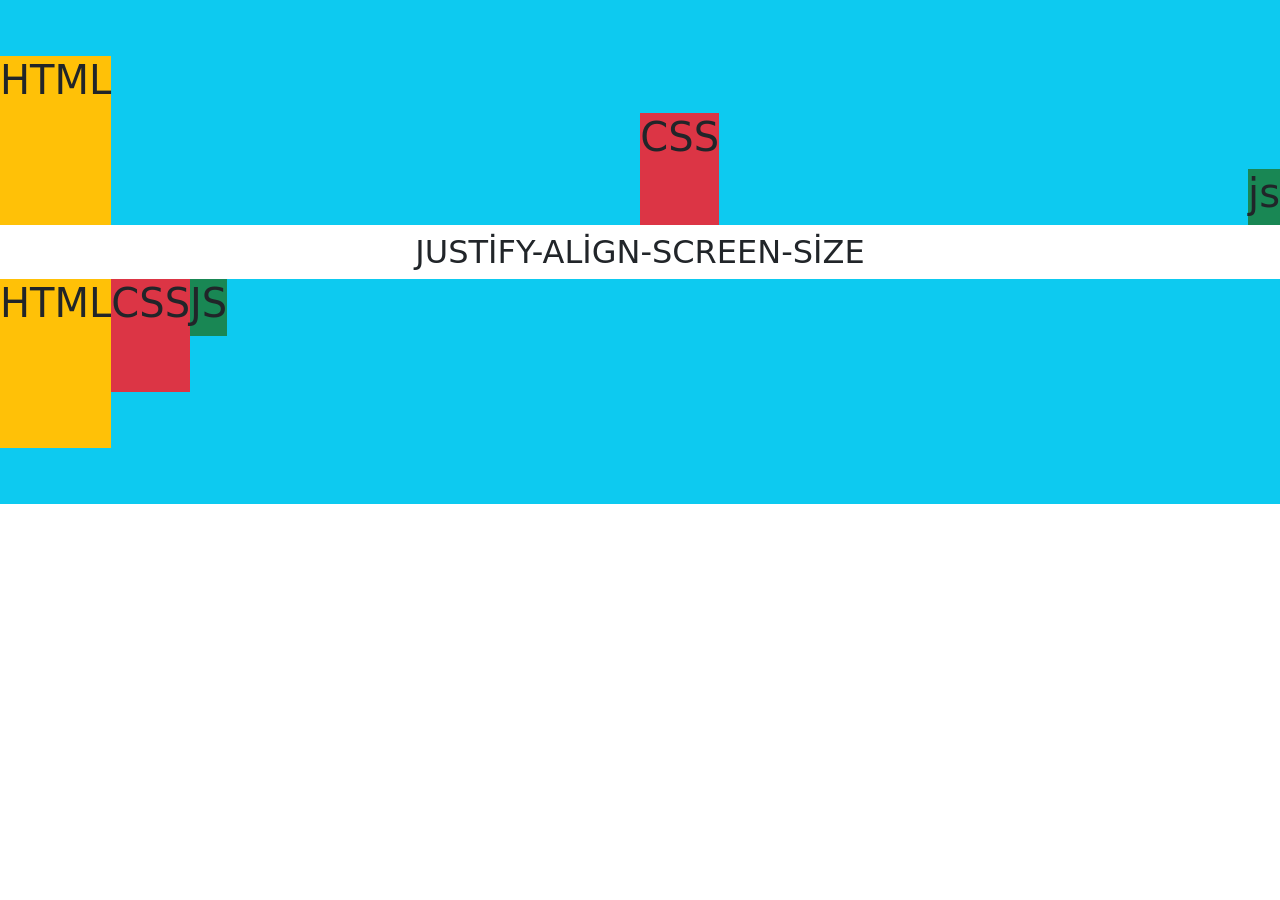
<file: Bootstrap-2/10-d-flex.html>
<!DOCTYPE html>
<html lang="en">
  <head>
    <meta charset="UTF-8" />
    <meta http-equiv="X-UA-Compatible" content="IE=edge" />
    <meta name="viewport" content="width=device-width, initial-scale=1.0" />
    <title>D-Flex</title>
    <link
      rel="stylesheet"
      href="https://cdn.jsdelivr.net/npm/bootstrap@5.2.0-beta1/dist/css/bootstrap.min.css"
    />
  </head>
  <body>
    <div
      class="h1 bg-info d-flex justify-content-between align-items-end"
      style="height: 25vh"
    >
      <div class="bg-warning h-75">HTML</div>
      <div class="bg-danger h-50">CSS</div>
      <div class="bg-success h-25">js</div>
    </div>
    <h2 class="text-center">JUSTİFY-ALİGN-SCREEN-SİZE</h2>

    <div
      class="h1 bg-info d-flex justify-content-sm-center justify-content-md-end justify-content-lg-start"
      style="height: 25vh"
    >
      <div class="bg-warning h-75">HTML</div>
      <div class="bg-danger h-50">CSS</div>
      <div class="bg-success h-25">JS</div>
    </div>
  </body>
</html>
</file>
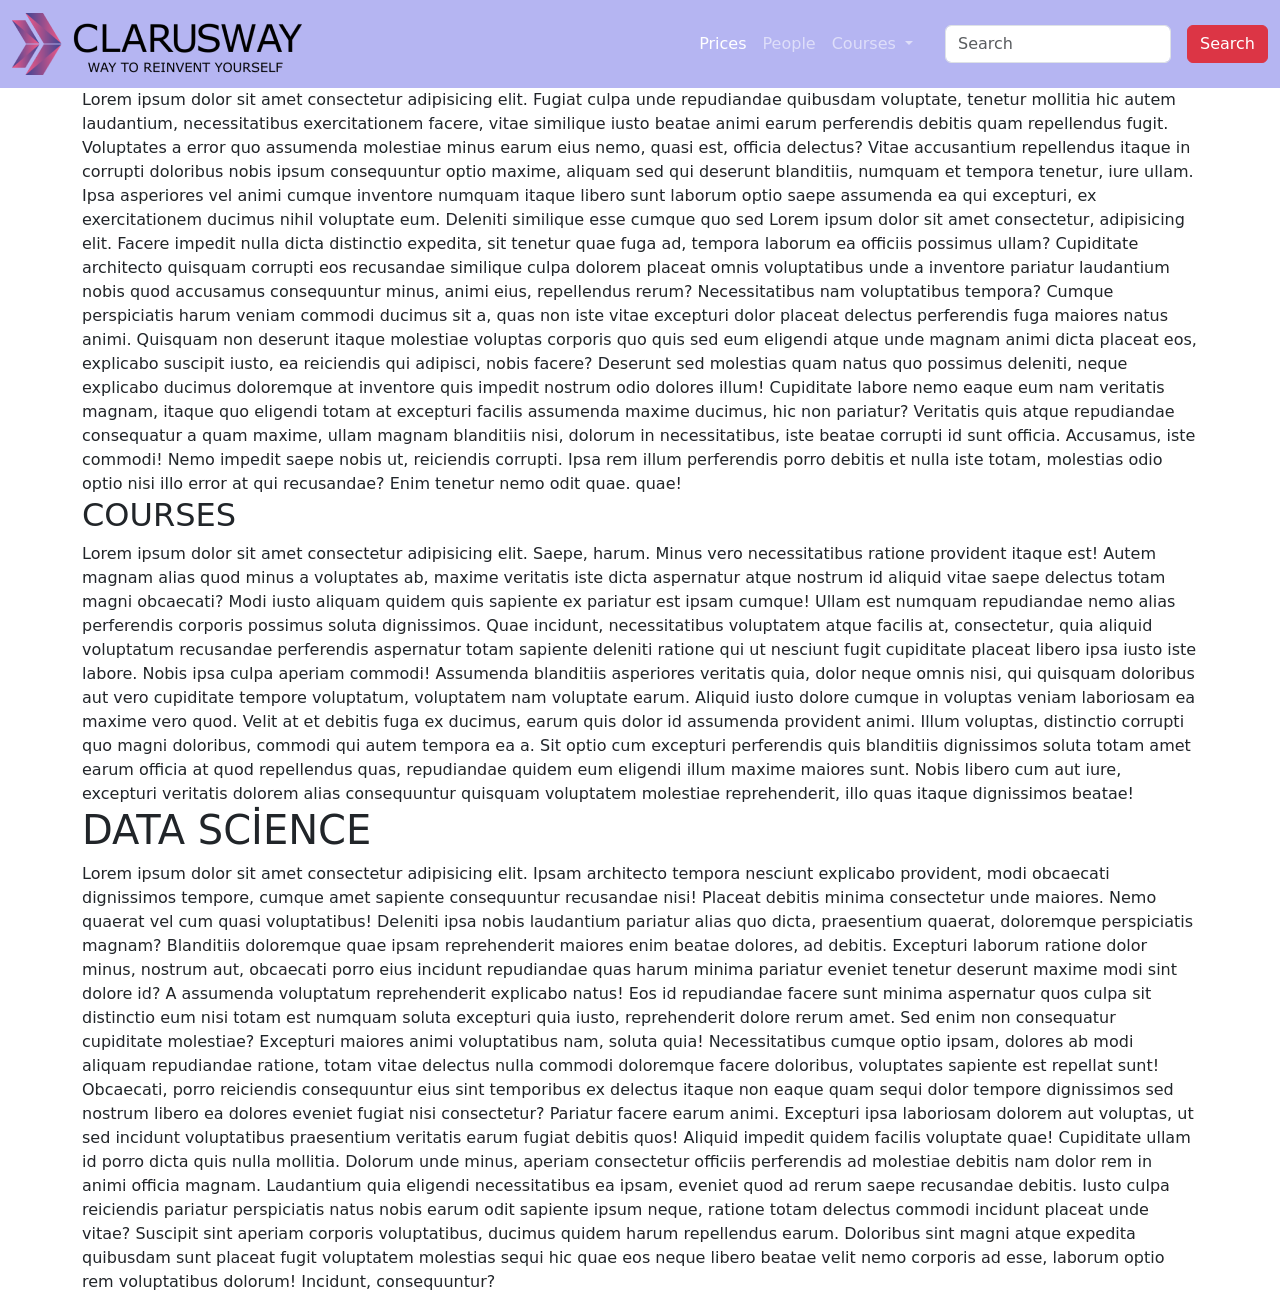
<file: Bootstrap-2/12-navbar.html>
<!DOCTYPE html>
<html lang="en">
  <head>
    <meta charset="UTF-8" />
    <meta http-equiv="X-UA-Compatible" content="IE=edge" />
    <meta name="viewport" content="width=device-width, initial-scale=1.0" />
    <title>NAVBAR</title>

    <!-- Bootstrap CSS Linki -->
    <link
      href="https://cdn.jsdelivr.net/npm/bootstrap@5.1.3/dist/css/bootstrap.min.css"
      rel="stylesheet"
      integrity="sha384-1BmE4kWBq78iYhFldvKuhfTAU6auU8tT94WrHftjDbrCEXSU1oBoqyl2QvZ6jIW3"
      crossorigin="anonymous"
    />
  </head>
  <body>
    <!-- navbar-expand-md=md ekranlardan itibaren hamburger yerine liste gözüksün,hamburgerin görünmesini engelleyen komut altta navbar-toggler -->
    <!-- navbar-dark=olunca yazılar beyaz olsun demek -->
    <nav
      class="navbar sticky-top navbar-expand-md navbar-dark"
      style="background-color: rgb(181, 181, 242)"
    >
      <div class="container-fluid">
        <!-- .navbar-brand=şirketiniz, ürününüz veya proje adınız için. -->
        <a class="navbar-brand" href="#">
          <img src="./img/CLARUSWAY_LOGO.png" alt="" />
        </a>
        <!-- navbar-toggler=hamburger üstteki gibi md öncesi gözüksün, md sonrası none olsun -->
        <button
          class="navbar-toggler"
          type="button"
          data-bs-toggle="collapse"
          data-bs-target="#navbarSupportedContent"
          aria-controls="navbarSupportedContent"
          aria-expanded="false"
          aria-label="Toggle navigation"
        >
          <span class="navbar-toggler-icon"></span>
          <!-- hamburger icon u span, butonun içinde yazılmış tıklanabilsin diye -->
          <!-- navbar-toggler-icon=bas liste gözüksün, bas geri gizlensin -->
        </button>
        <div class="collapse navbar-collapse" id="navbarSupportedContent">
          <ul class="navbar-nav ms-auto me-4 mb-2 mb-lg-0">
            <li class="nav-item">
              <a class="nav-link active" aria-current="page" href="#">Prices</a>
            </li>
            <li class="nav-item">
              <a class="nav-link" href="#">People</a>
            </li>
            <li class="nav-item dropdown">
              <a
                class="nav-link dropdown-toggle"
                href="#"
                id="navbarDropdown"
                role="button"
                data-bs-toggle="dropdown"
                aria-expanded="false"
              >
                Courses
              </a>
              <ul class="dropdown-menu" aria-labelledby="navbarDropdown">
                <li>
                  <a class="dropdown-item" href="#courses">Full-Stack Path</a>
                </li>
                <li>
                  <a class="dropdown-item" href="#datascience"
                    >Data-Science Path</a
                  >
                </li>
                <li>
                  <a class="dropdown-item" href="#">DevOps Path</a>
                </li>
              </ul>
            </li>
          </ul>
          <form class="d-flex">
            <input
              class="form-control me-3"
              type="search"
              placeholder="Search"
              aria-label="Search"
            />
            <button class="btn btn-danger" type="submit">Search</button>
          </form>
        </div>
      </div>
    </nav>

    <div class="container">
      <main>
        <section>
          Lorem ipsum dolor sit amet consectetur adipisicing elit. Fugiat culpa
          unde repudiandae quibusdam voluptate, tenetur mollitia hic autem
          laudantium, necessitatibus exercitationem facere, vitae similique
          iusto beatae animi earum perferendis debitis quam repellendus fugit.
          Voluptates a error quo assumenda molestiae minus earum eius nemo,
          quasi est, officia delectus? Vitae accusantium repellendus itaque in
          corrupti doloribus nobis ipsum consequuntur optio maxime, aliquam sed
          qui deserunt blanditiis, numquam et tempora tenetur, iure ullam. Ipsa
          asperiores vel animi cumque inventore numquam itaque libero sunt
          laborum optio saepe assumenda ea qui excepturi, ex exercitationem
          ducimus nihil voluptate eum. Deleniti similique esse cumque quo sed
          Lorem ipsum dolor sit amet consectetur, adipisicing elit. Facere
          impedit nulla dicta distinctio expedita, sit tenetur quae fuga ad,
          tempora laborum ea officiis possimus ullam? Cupiditate architecto
          quisquam corrupti eos recusandae similique culpa dolorem placeat omnis
          voluptatibus unde a inventore pariatur laudantium nobis quod accusamus
          consequuntur minus, animi eius, repellendus rerum? Necessitatibus nam
          voluptatibus tempora? Cumque perspiciatis harum veniam commodi ducimus
          sit a, quas non iste vitae excepturi dolor placeat delectus
          perferendis fuga maiores natus animi. Quisquam non deserunt itaque
          molestiae voluptas corporis quo quis sed eum eligendi atque unde
          magnam animi dicta placeat eos, explicabo suscipit iusto, ea
          reiciendis qui adipisci, nobis facere? Deserunt sed molestias quam
          natus quo possimus deleniti, neque explicabo ducimus doloremque at
          inventore quis impedit nostrum odio dolores illum! Cupiditate labore
          nemo eaque eum nam veritatis magnam, itaque quo eligendi totam at
          excepturi facilis assumenda maxime ducimus, hic non pariatur?
          Veritatis quis atque repudiandae consequatur a quam maxime, ullam
          magnam blanditiis nisi, dolorum in necessitatibus, iste beatae
          corrupti id sunt officia. Accusamus, iste commodi! Nemo impedit saepe
          nobis ut, reiciendis corrupti. Ipsa rem illum perferendis porro
          debitis et nulla iste totam, molestias odio optio nisi illo error at
          qui recusandae? Enim tenetur nemo odit quae. quae!
        </section>

        <section>
          <h2 id="courses">COURSES</h2>
          Lorem ipsum dolor sit amet consectetur adipisicing elit. Saepe, harum.
          Minus vero necessitatibus ratione provident itaque est! Autem magnam
          alias quod minus a voluptates ab, maxime veritatis iste dicta
          aspernatur atque nostrum id aliquid vitae saepe delectus totam magni
          obcaecati? Modi iusto aliquam quidem quis sapiente ex pariatur est
          ipsam cumque! Ullam est numquam repudiandae nemo alias perferendis
          corporis possimus soluta dignissimos. Quae incidunt, necessitatibus
          voluptatem atque facilis at, consectetur, quia aliquid voluptatum
          recusandae perferendis aspernatur totam sapiente deleniti ratione qui
          ut nesciunt fugit cupiditate placeat libero ipsa iusto iste labore.
          Nobis ipsa culpa aperiam commodi! Assumenda blanditiis asperiores
          veritatis quia, dolor neque omnis nisi, qui quisquam doloribus aut
          vero cupiditate tempore voluptatum, voluptatem nam voluptate earum.
          Aliquid iusto dolore cumque in voluptas veniam laboriosam ea maxime
          vero quod. Velit at et debitis fuga ex ducimus, earum quis dolor id
          assumenda provident animi. Illum voluptas, distinctio corrupti quo
          magni doloribus, commodi qui autem tempora ea a. Sit optio cum
          excepturi perferendis quis blanditiis dignissimos soluta totam amet
          earum officia at quod repellendus quas, repudiandae quidem eum
          eligendi illum maxime maiores sunt. Nobis libero cum aut iure,
          excepturi veritatis dolorem alias consequuntur quisquam voluptatem
          molestiae reprehenderit, illo quas itaque dignissimos beatae!
        </section>
        <section>
          <h1 id="datascience">DATA SCİENCE</h1>
          Lorem ipsum dolor sit amet consectetur adipisicing elit. Ipsam
          architecto tempora nesciunt explicabo provident, modi obcaecati
          dignissimos tempore, cumque amet sapiente consequuntur recusandae
          nisi! Placeat debitis minima consectetur unde maiores. Nemo quaerat
          vel cum quasi voluptatibus! Deleniti ipsa nobis laudantium pariatur
          alias quo dicta, praesentium quaerat, doloremque perspiciatis magnam?
          Blanditiis doloremque quae ipsam reprehenderit maiores enim beatae
          dolores, ad debitis. Excepturi laborum ratione dolor minus, nostrum
          aut, obcaecati porro eius incidunt repudiandae quas harum minima
          pariatur eveniet tenetur deserunt maxime modi sint dolore id? A
          assumenda voluptatum reprehenderit explicabo natus! Eos id repudiandae
          facere sunt minima aspernatur quos culpa sit distinctio eum nisi totam
          est numquam soluta excepturi quia iusto, reprehenderit dolore rerum
          amet. Sed enim non consequatur cupiditate molestiae? Excepturi maiores
          animi voluptatibus nam, soluta quia! Necessitatibus cumque optio
          ipsam, dolores ab modi aliquam repudiandae ratione, totam vitae
          delectus nulla commodi doloremque facere doloribus, voluptates
          sapiente est repellat sunt! Obcaecati, porro reiciendis consequuntur
          eius sint temporibus ex delectus itaque non eaque quam sequi dolor
          tempore dignissimos sed nostrum libero ea dolores eveniet fugiat nisi
          consectetur? Pariatur facere earum animi. Excepturi ipsa laboriosam
          dolorem aut voluptas, ut sed incidunt voluptatibus praesentium
          veritatis earum fugiat debitis quos! Aliquid impedit quidem facilis
          voluptate quae! Cupiditate ullam id porro dicta quis nulla mollitia.
          Dolorum unde minus, aperiam consectetur officiis perferendis ad
          molestiae debitis nam dolor rem in animi officia magnam. Laudantium
          quia eligendi necessitatibus ea ipsam, eveniet quod ad rerum saepe
          recusandae debitis. Iusto culpa reiciendis pariatur perspiciatis natus
          nobis earum odit sapiente ipsum neque, ratione totam delectus commodi
          incidunt placeat unde vitae? Suscipit sint aperiam corporis
          voluptatibus, ducimus quidem harum repellendus earum. Doloribus sint
          magni atque expedita quibusdam sunt placeat fugit voluptatem molestias
          sequi hic quae eos neque libero beatae velit nemo corporis ad esse,
          laborum optio rem voluptatibus dolorum! Incidunt, consequuntur?
        </section>
      </main>
    </div>

    <!-- Bootstrap JS Linki -->
    <script
      src="https://cdn.jsdelivr.net/npm/bootstrap@5.1.3/dist/js/bootstrap.bundle.min.js"
      integrity="sha384-ka7Sk0Gln4gmtz2MlQnikT1wXgYsOg+OMhuP+IlRH9sENBO0LRn5q+8nbTov4+1p"
      crossorigin="anonymous"
    ></script>
  </body>
</html>
</file>
<file: Bootstrap-2/bootstrap-project-starter/css/app.css>
:root {
  --red: #dc3545;
}

/*! ---------------------- 1- NAVBAR ----------------------------- */

 .nav-link {
  font-size: 1.2rem;
  font-weight: 700;
  transition: all 1s;
  color: rgb(59, 56, 56);
}

 .nav-link.active {
  color: rgb(59, 56, 56);
}

.navbar-light .navbar-nav .nav-link:hover {
  color: var(--red);
}

/*! ---------------------- 2- CAROUSEL ----------------------------- */
/* .carousel-item {
  height: 100vh;
  background-size: cover;
  background-repeat: no-repeat;
  background-position: center center;
} */

.carousel-caption .buttons .btn {
  width: 7rem;
}

.carousel-caption {
  top: 50%;
}

.carousel-caption h5 {
  color: var(--red);
  font-weight: 500;
  text-shadow: 2px 2px 2px black;
}
.carousel-caption p {
  font-weight: 500;
  text-shadow: 2px 2px 2px black;
}
.carousel-indicators {
  bottom: 0;
}
.carousel-indicators button {
  background-color: var(--red) !important;
  height: 0.5rem !important;
  width: 3rem !important;
  /* margin-right: 0.7rem !important; */
}

/*! ------------------- 3- ABOUT SECTION ------------------------ */

/** -------- INSTRUCTORS ---------*/
section#about .social .fab {
  color: var(--red);
  font-size: 2rem;
  transition: opacity 1s;
}
section#about .social .fab:hover {
  opacity: 0.5;
}
section#about .card {
  transition: all 1s;
}

section#about .card:hover {
  transform: scale(1.1);
}
/*! ------------------- 4- STUDENTS SECTION ------------------------ */

/*! ------------------- 5- COURSES SECTION ------------------------ */
.nav-pills .nav-link.active {
  color: white;
  background-color: var(--red);
}
.nav-pills .nav-link {
  color: white;
  font-size: 0.7rem;
}

/*! ------------------- 6- CONTACT SECTION ------------------------ */
section#contact i {
  color: var(--red);
  font-size: 2rem;
  font-weight: 700;
}

/** ------------------- UP-BUTTON --------------------- */
.up-btn {
  position: fixed;
  width: 50px;
  height: 50px;
  border-radius: 50%;
  bottom: 1rem;
  right: 1rem;
  background-color: var(--red);
  text-align: center;
  padding: 0.6rem;
  color: white;
  font-size: 1.3rem;
}
.up-btn:hover {
  color: yellow;
}

/*! -------------------- 7- FOOTER ------------------------ */
footer i {
  font-size: 2rem;
  color: white;
  margin-right: 1rem;
  transition: color 1s;
}

footer i:hover {
  color: var(--red);
}
white_check_mark
eyes
raised_hands
</file>
